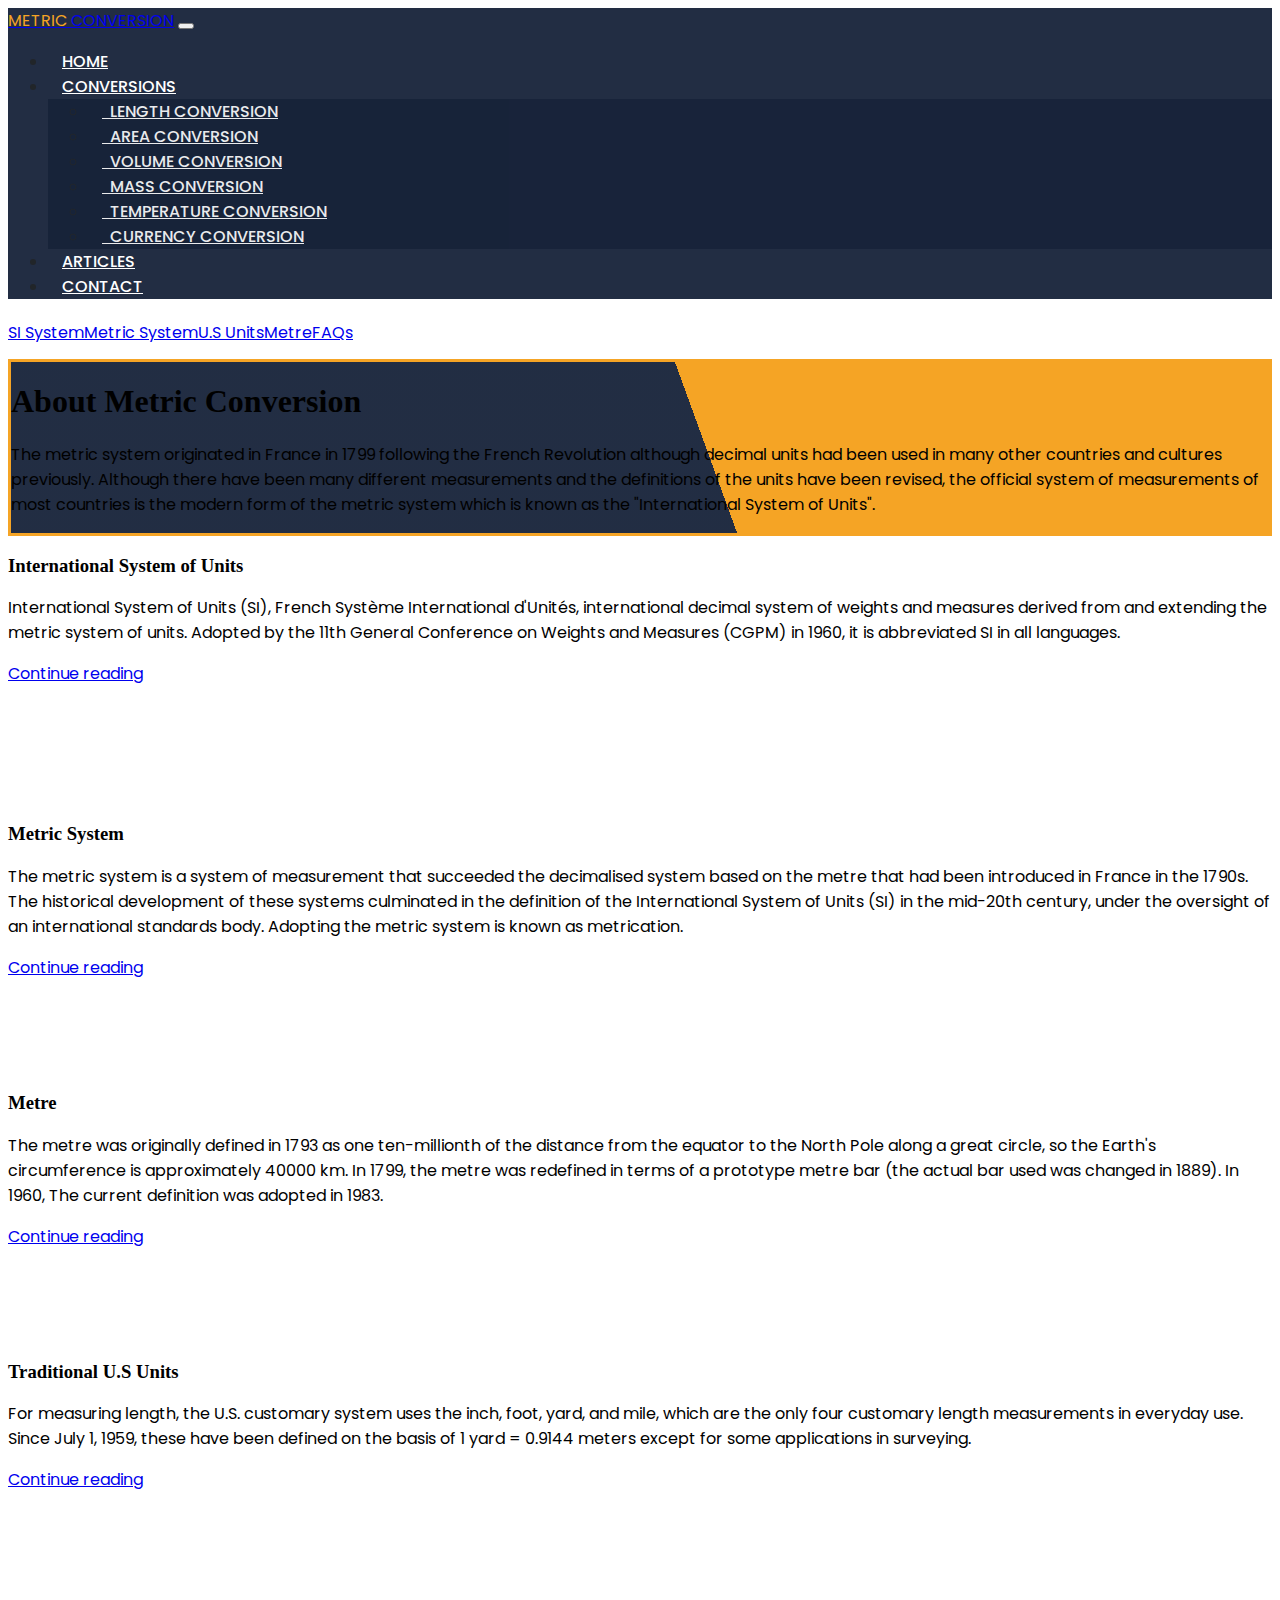
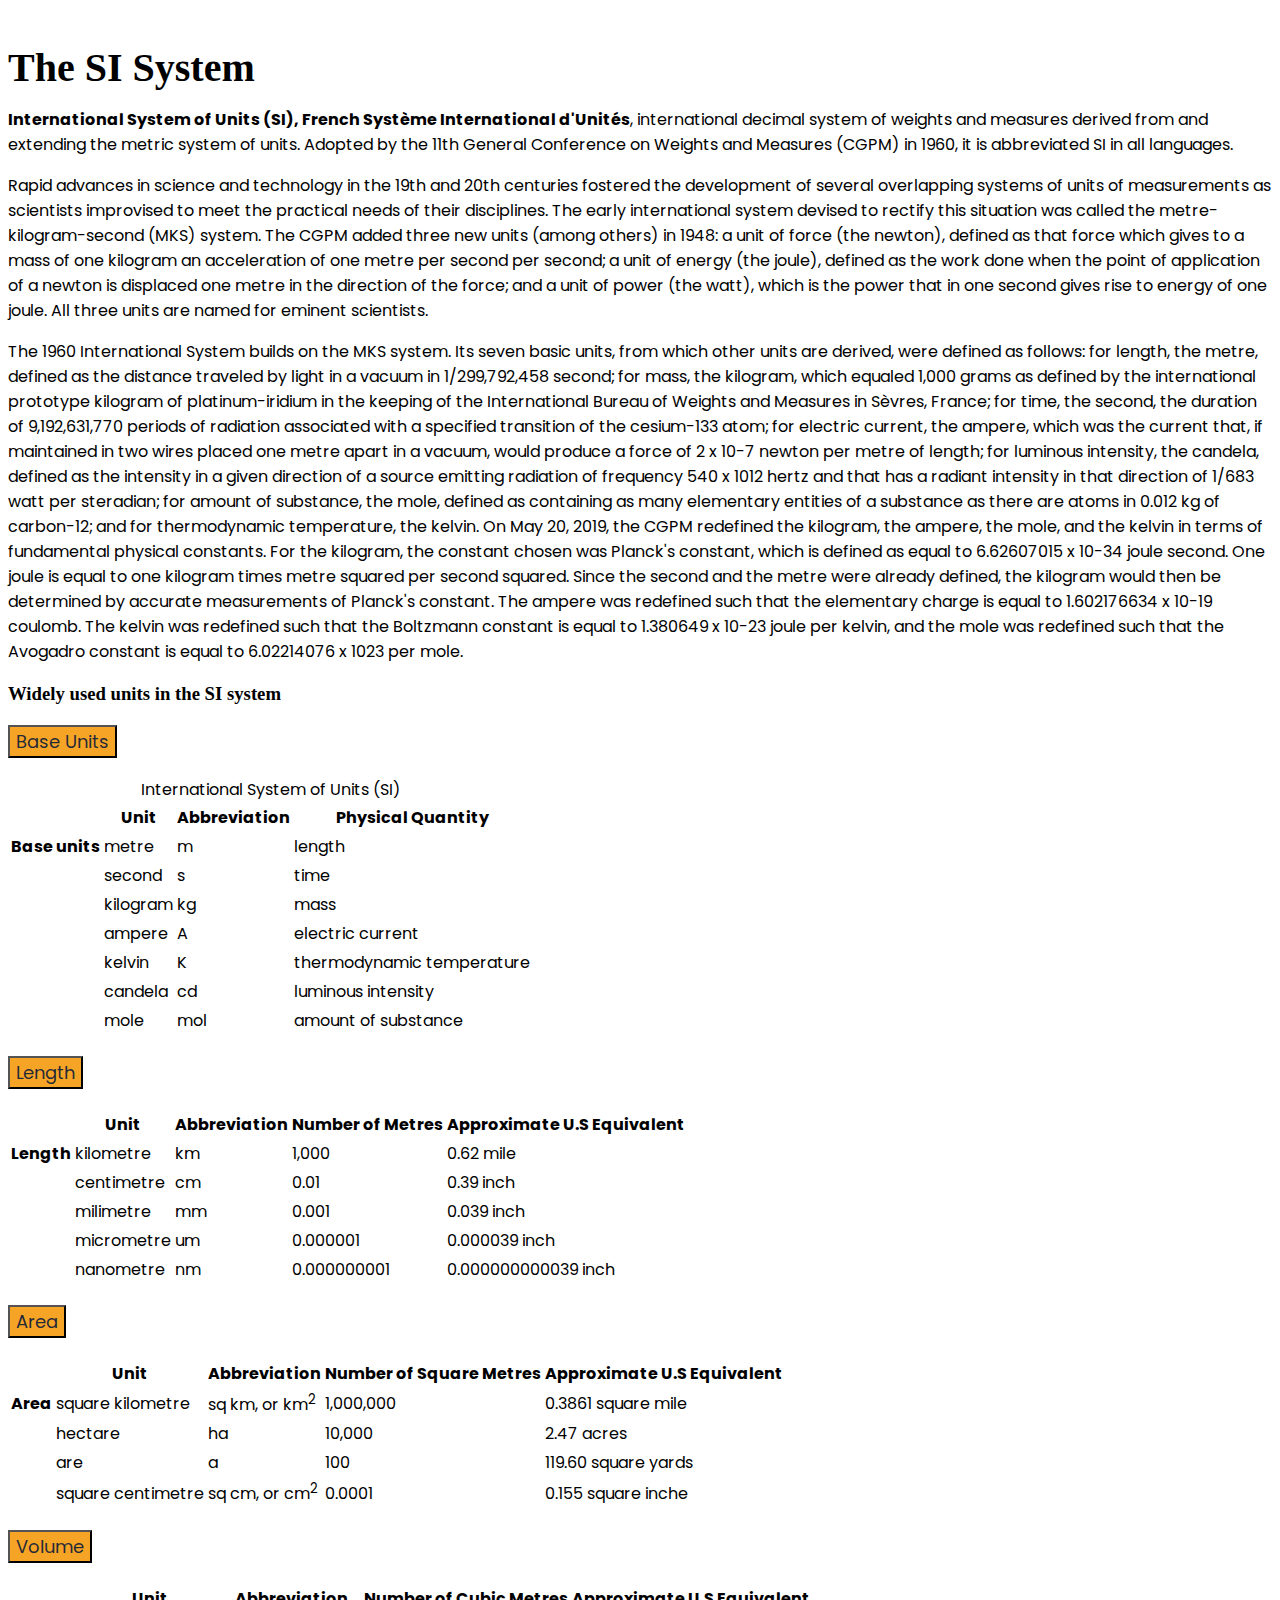
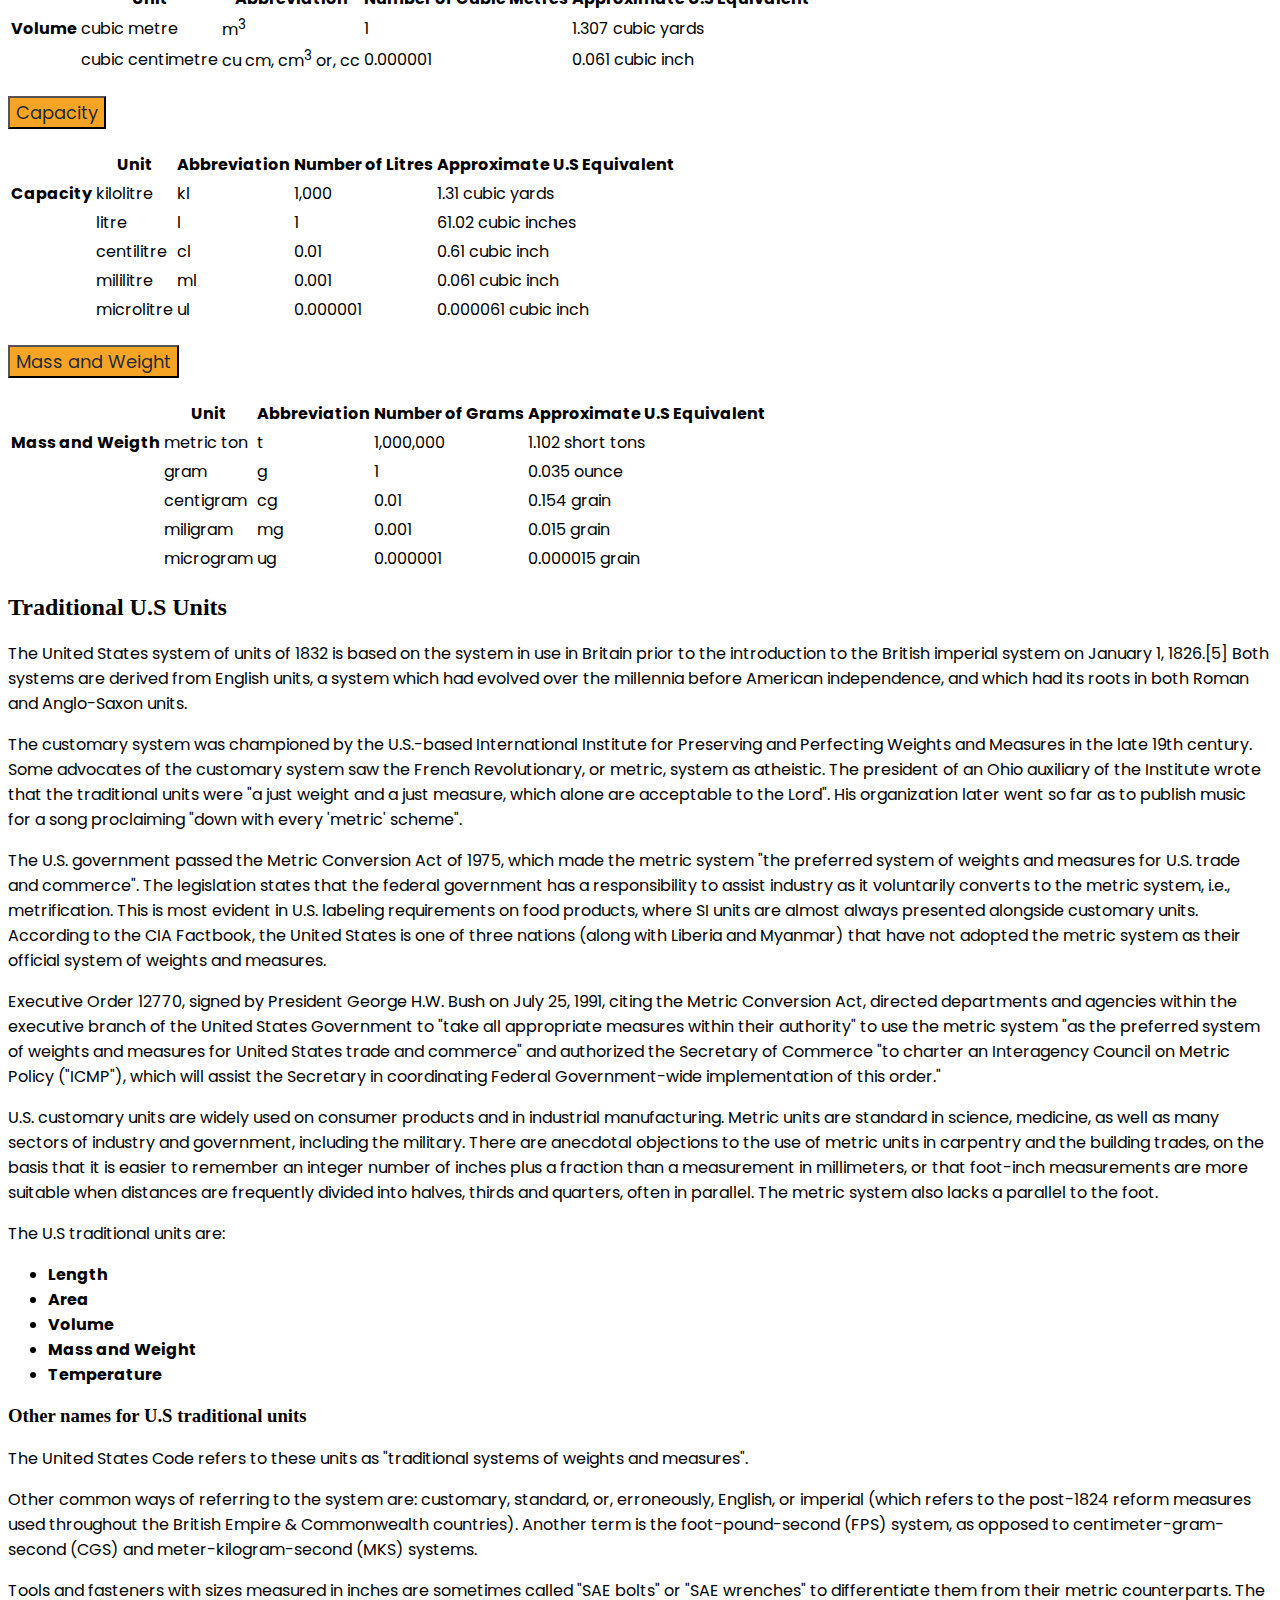
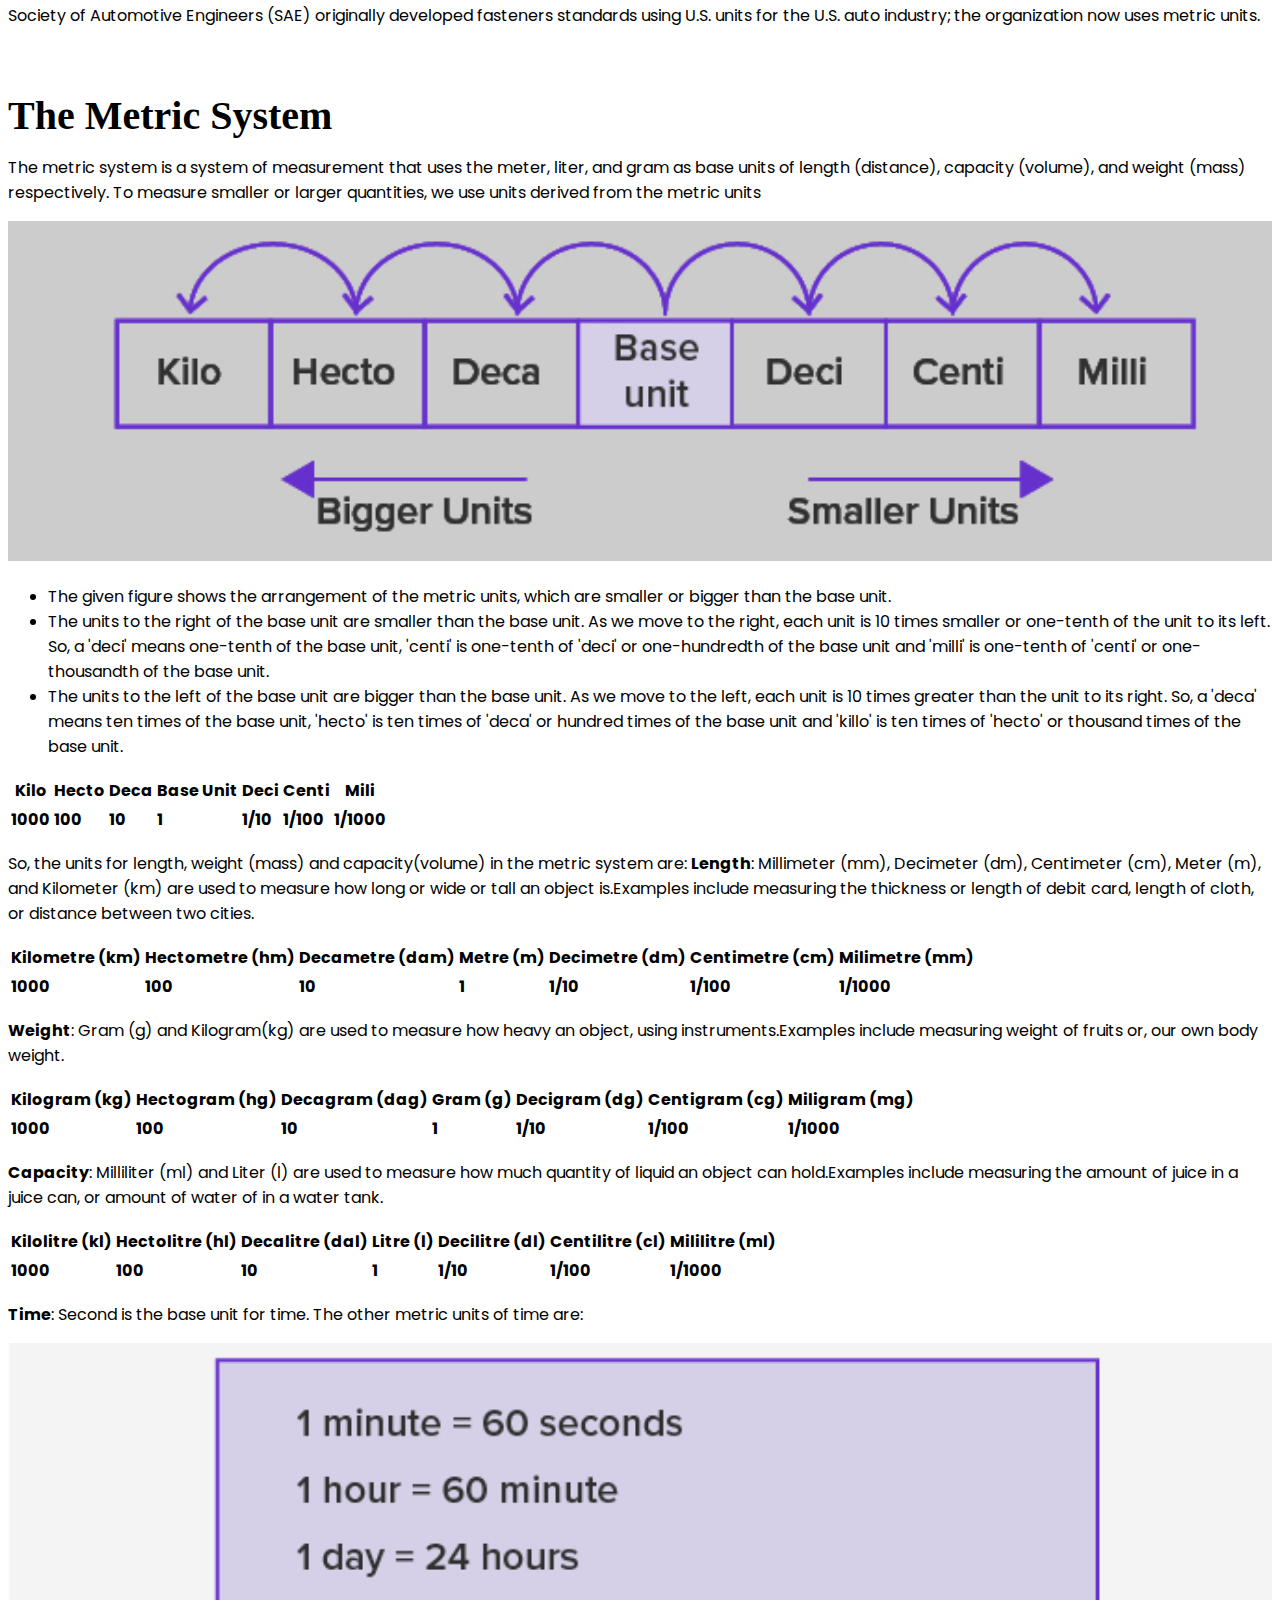
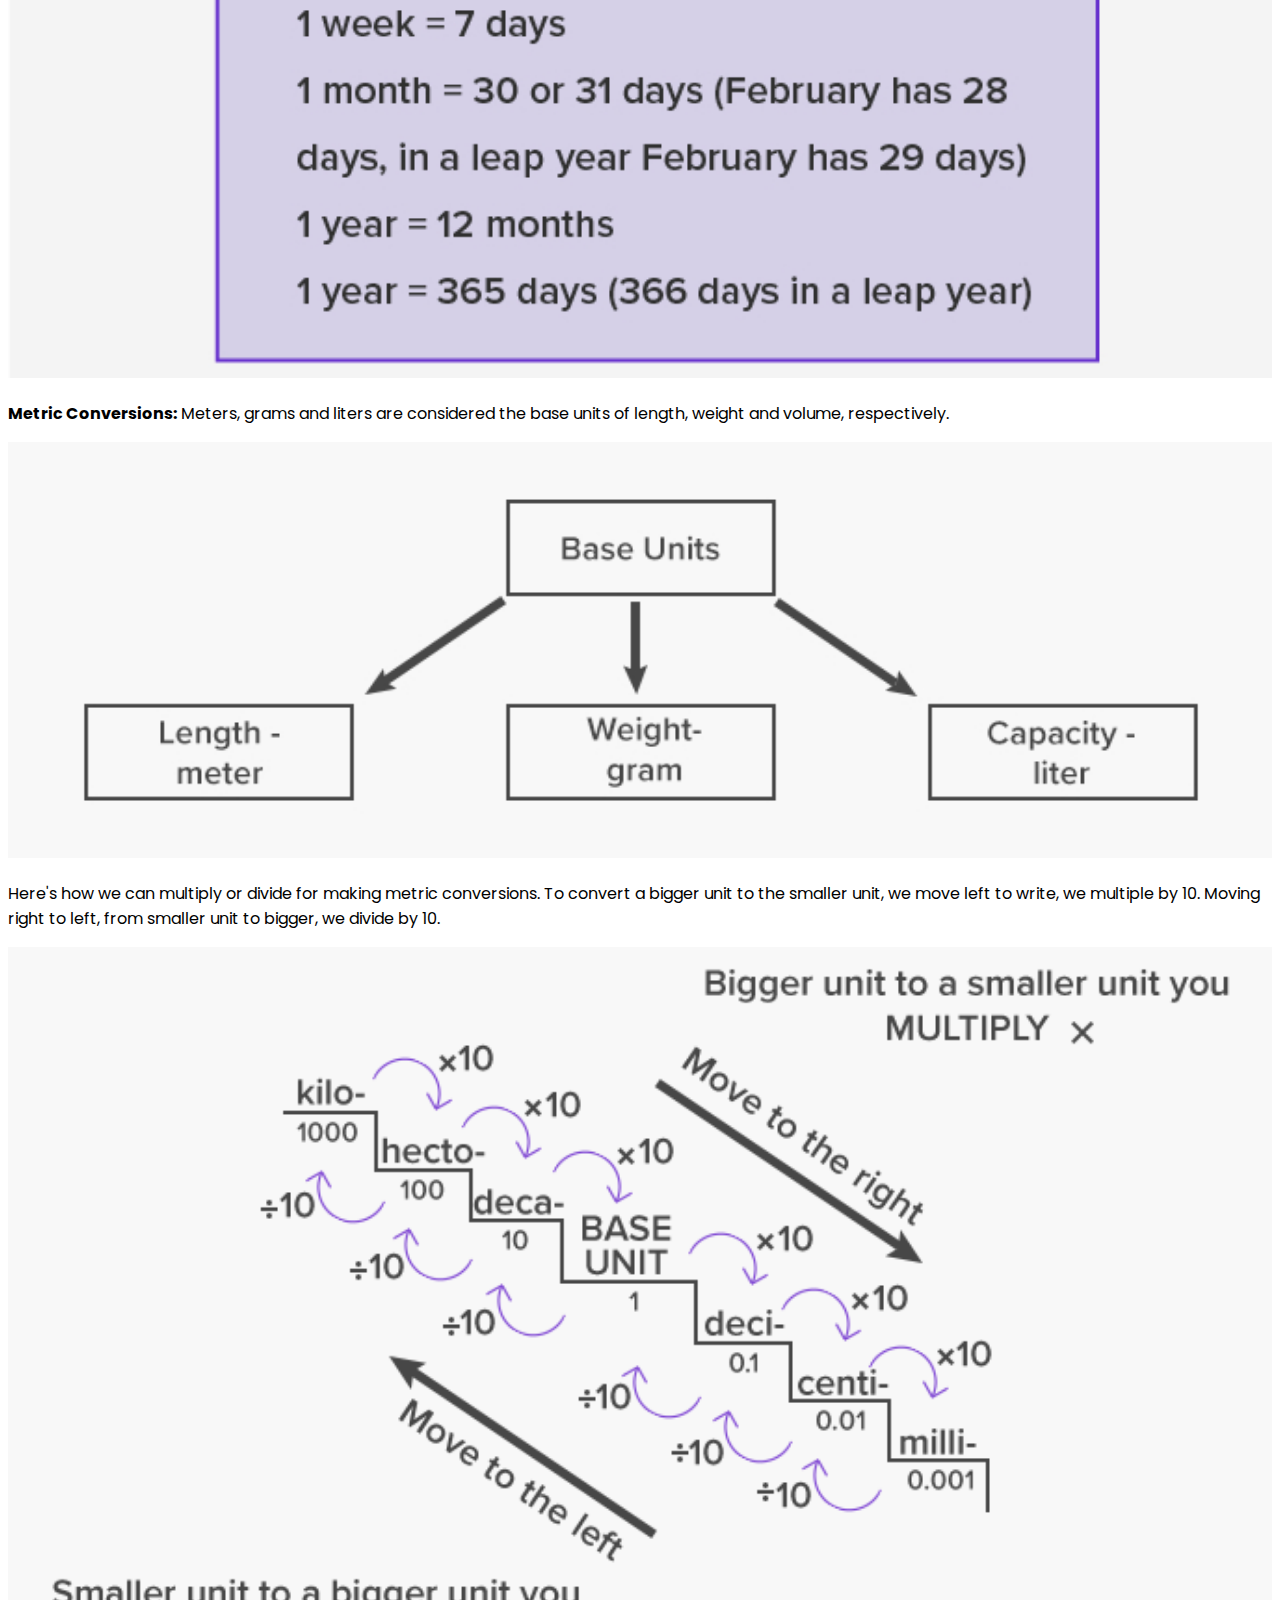
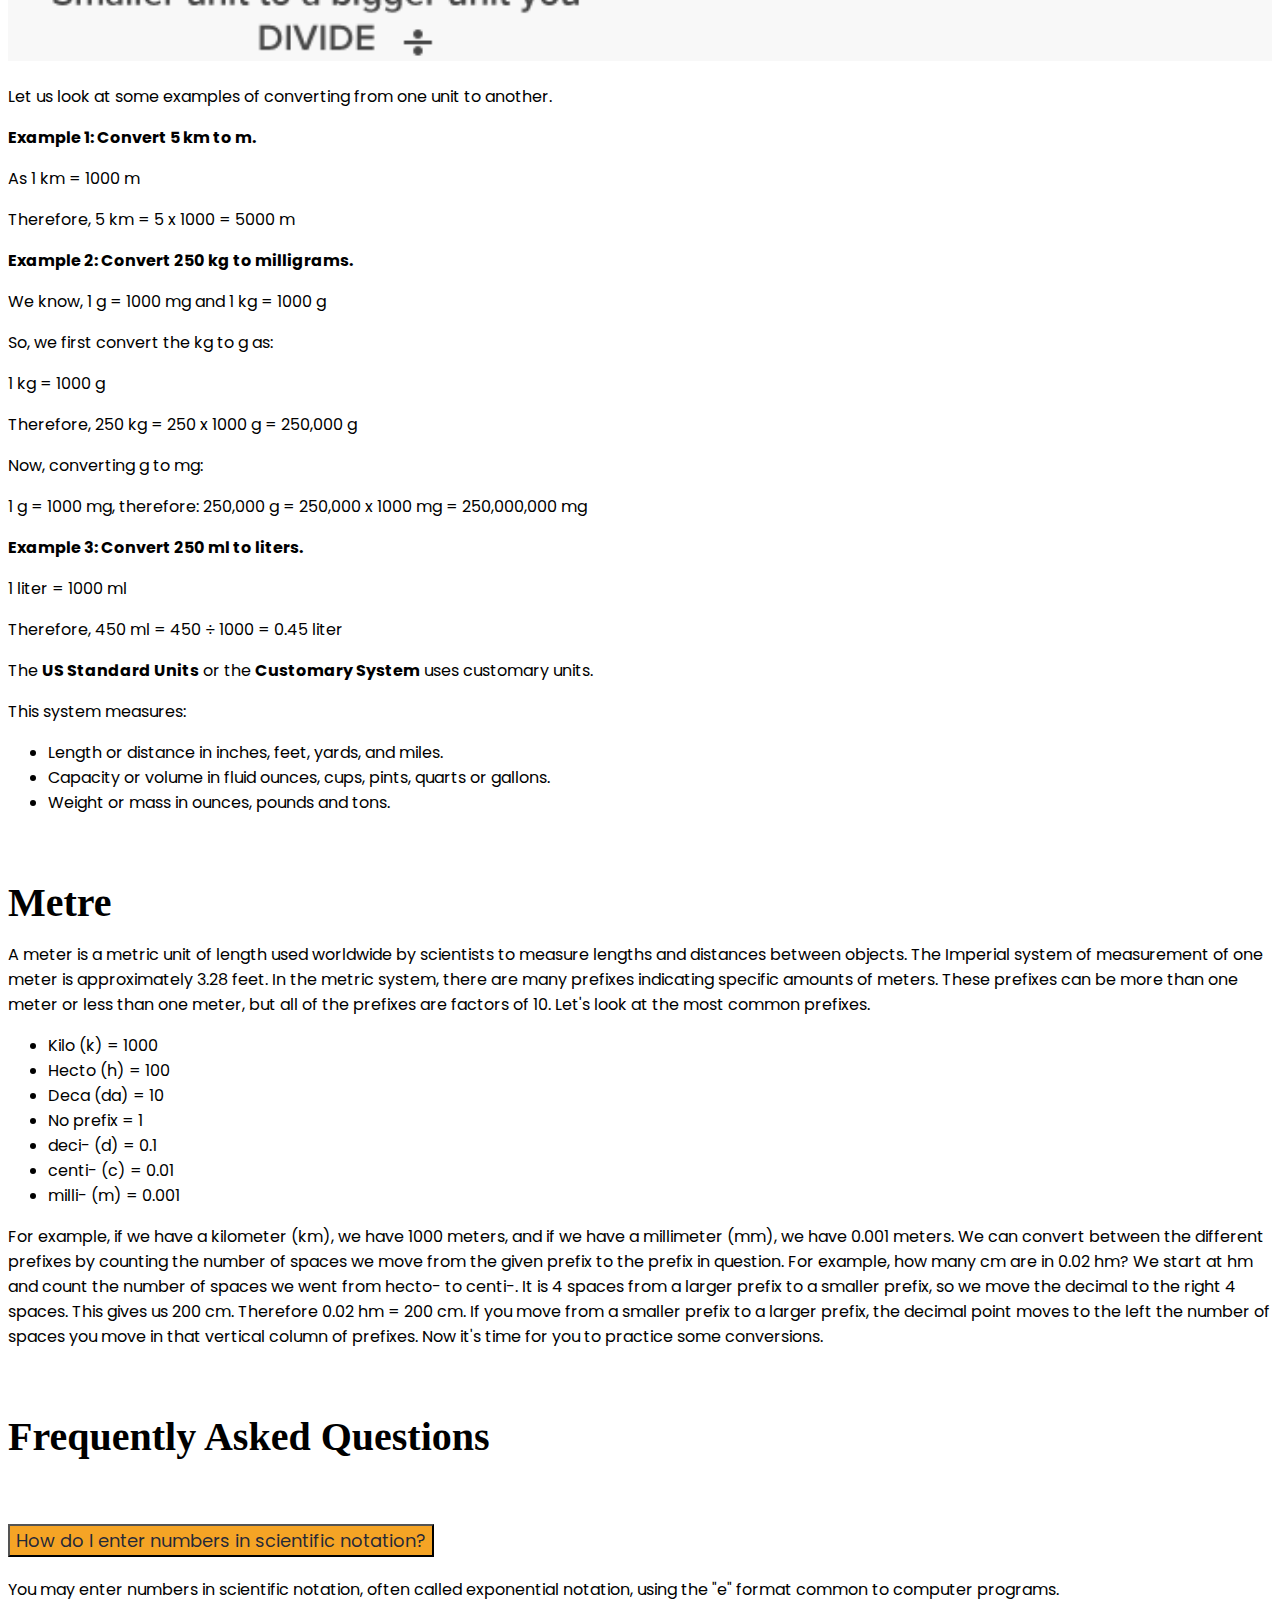
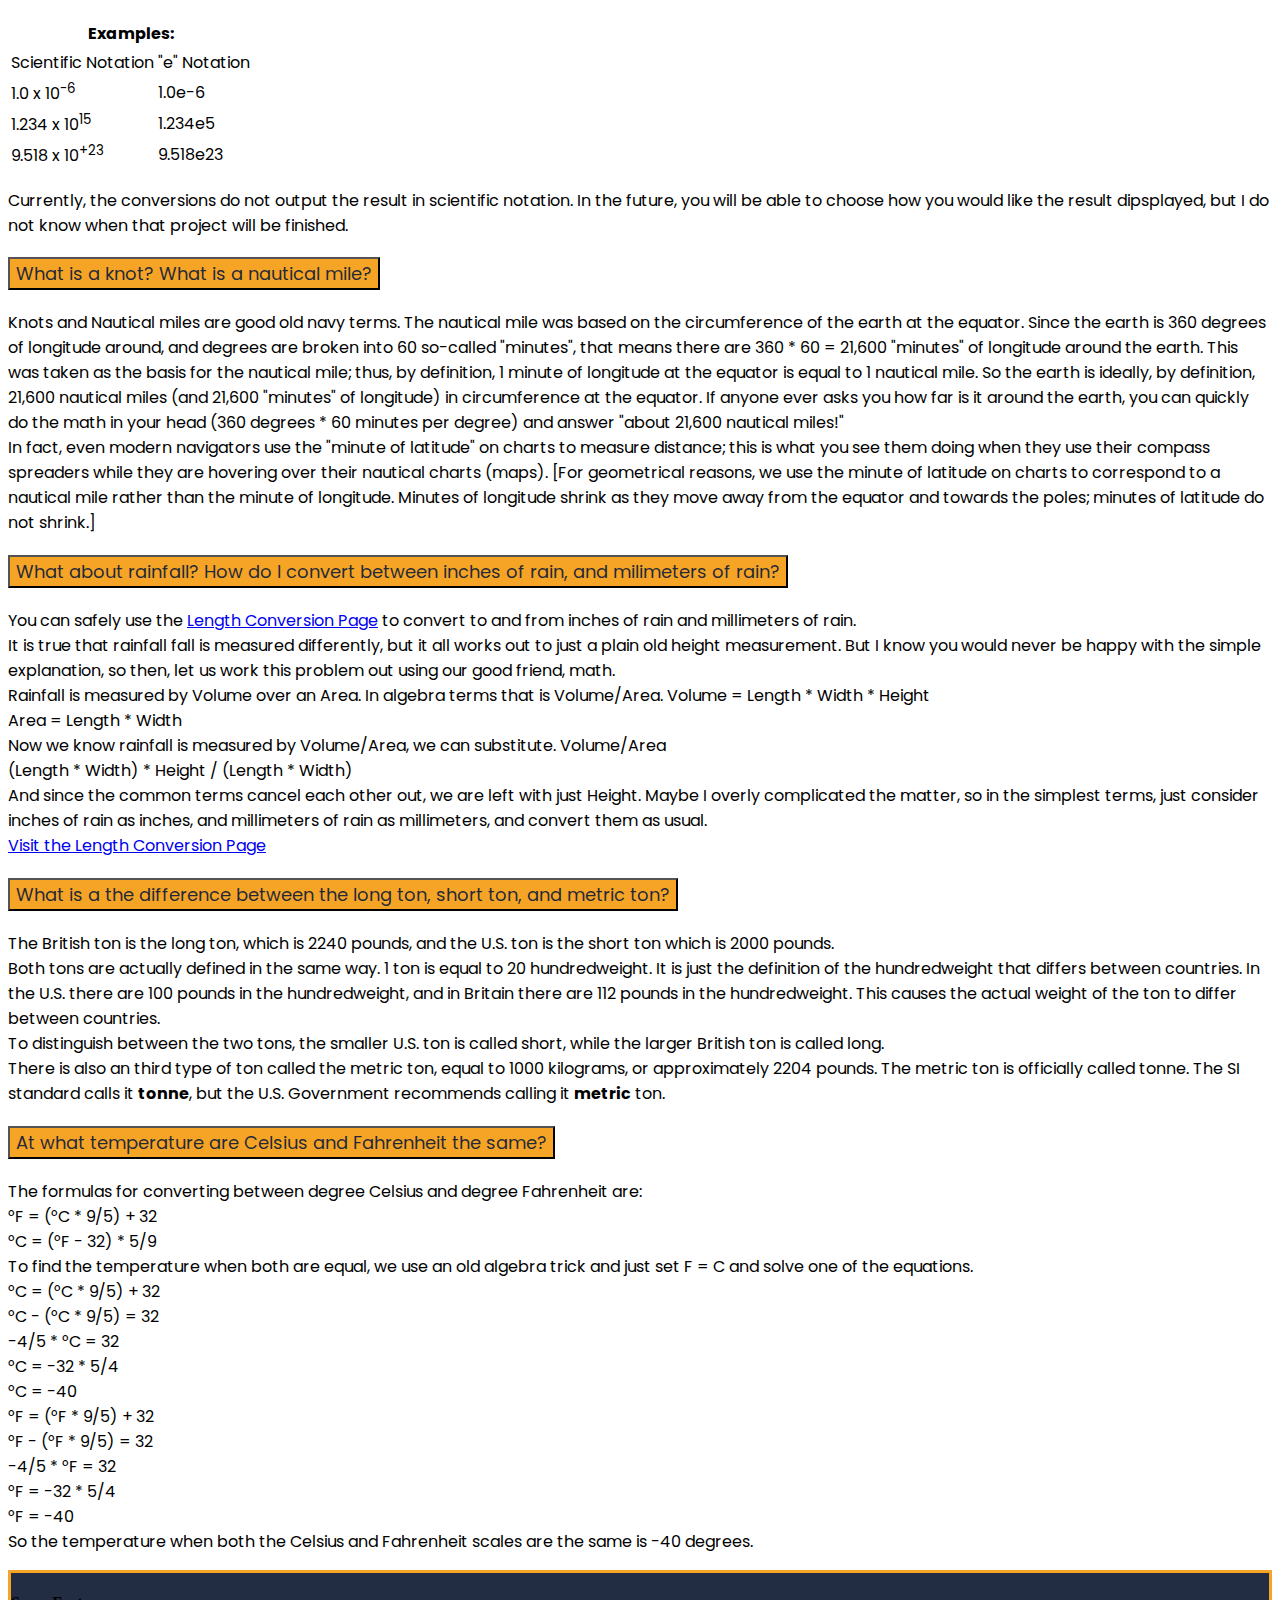
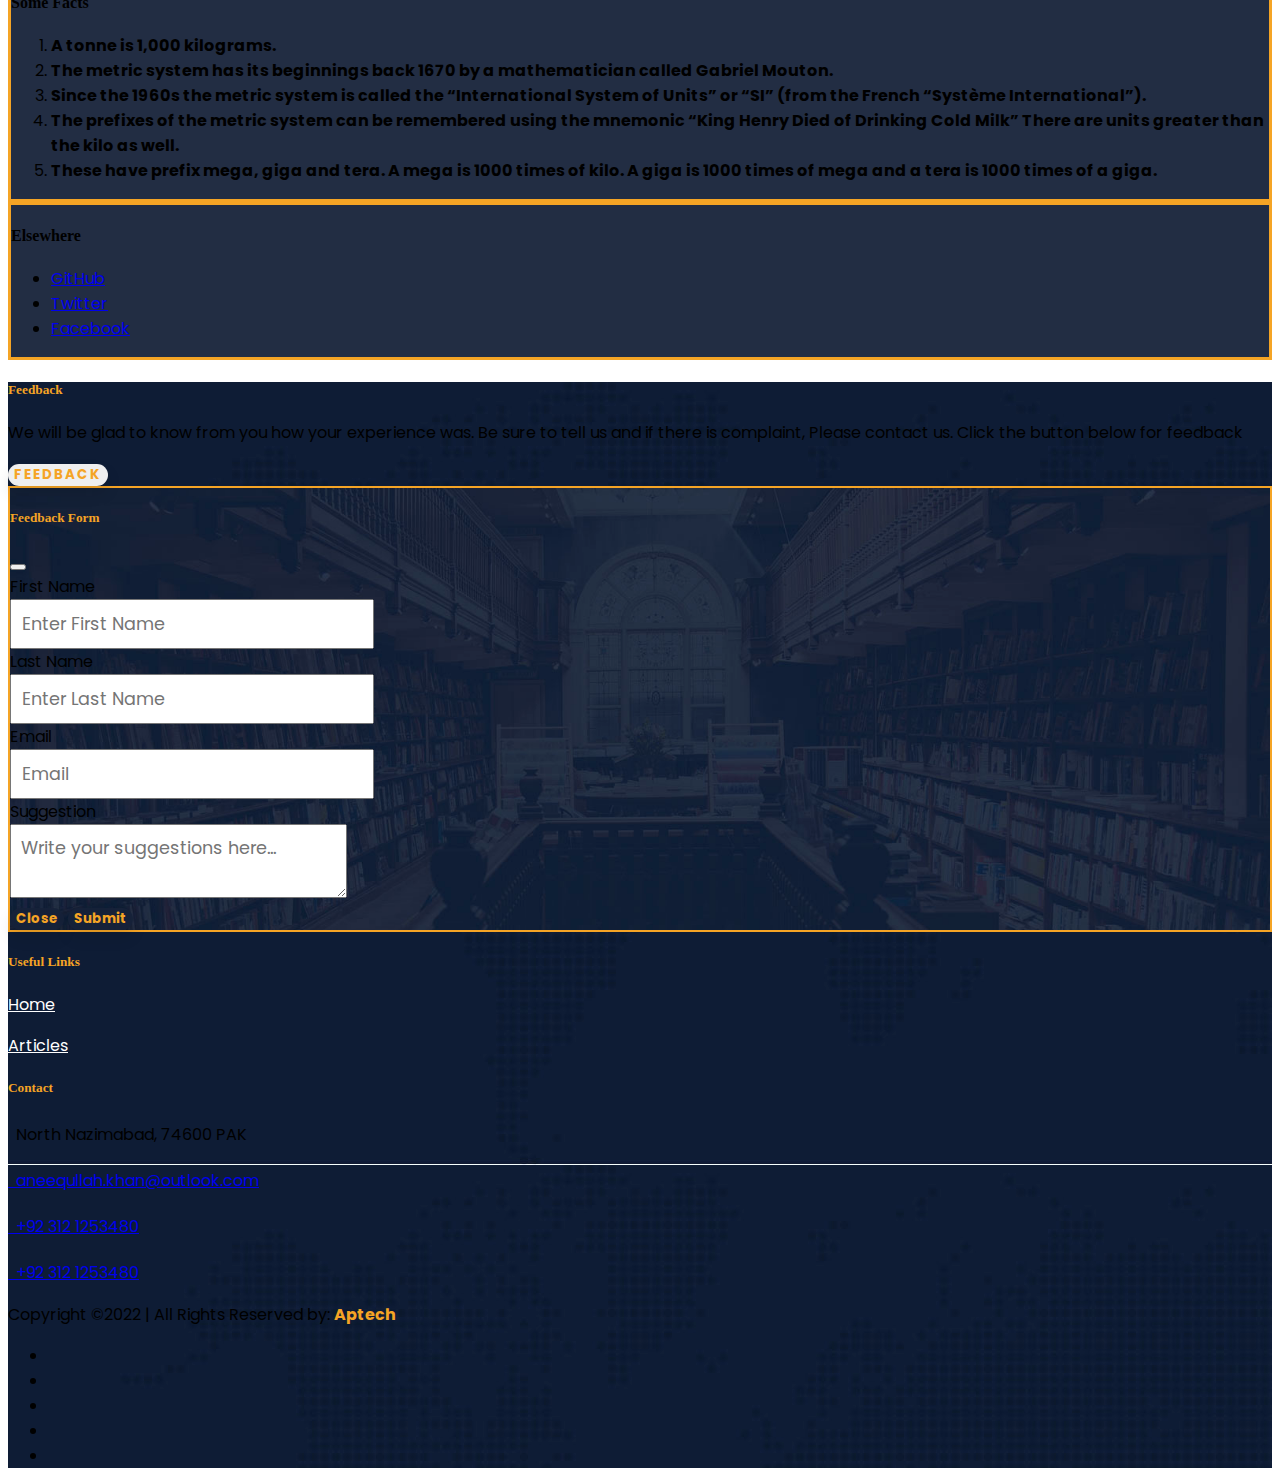
<file: article.html>
<!doctype html>
<html lang="en">

<head>
  <meta charset="utf-8">
  <meta name="viewport" content="width=device-width, initial-scale=1">

  <!-- Bootstrap CSS -->
  <link href="https://cdn.jsdelivr.net/npm/bootstrap@5.1.3/dist/css/bootstrap.min.css" rel="stylesheet"
    integrity="sha384-1BmE4kWBq78iYhFldvKuhfTAU6auU8tT94WrHftjDbrCEXSU1oBoqyl2QvZ6jIW3" crossorigin="anonymous">
  <link rel="stylesheet" href="https://cdnjs.cloudflare.com/ajax/libs/font-awesome/6.1.1/css/all.min.css"
    integrity="sha512-KfkfwYDsLkIlwQp6LFnl8zNdLGxu9YAA1QvwINks4PhcElQSvqcyVLLD9aMhXd13uQjoXtEKNosOWaZqXgel0g=="
    crossorigin="anonymous" referrerpolicy="no-referrer" />
  <link rel="stylesheet" href="css/style.css">
  <title>Metric Conversion - Articles</title>
</head>

<body>
  <!------Navbar------>
  <nav class="navbar navbar-expand-lg navbar-light sticky-top">
    <div class="container-fluid">
      <a class="navbar-brand text-light fs-1 fw-bold" href="#"><span style="color: #f5a425;"
          class="fs-1 fw-bold">METRIC</span>&nbsp;CONVERSION</a>
      <button class="navbar-toggler" type="button" data-bs-toggle="collapse" data-bs-target="#navbarNavDropdown"
        aria-controls="navbarNavDropdown" aria-expanded="false" aria-label="Toggle navigation">
        <span class="navbar-toggler-icon"></span>
      </button>
      <div class="collapse navbar-collapse" id="navbarNavDropdown">
        <ul class="navbar-nav ms-auto">
          <li class="nav-item">
            <a class="nav-link text-decoration-none px-4 active text-light fs-6" aria-current="page"
              href="index.html">Home</a>
          </li>
          <li class="nav-item dropdown">
            <a class="nav-link text-decoration-none px-4 dropdown-toggle text-light fs-6" href="#"
              id="navbarDropdownMenuLink" role="button" data-bs-toggle="dropdown" aria-expanded="false">
              Conversions
            </a>
            <ul class="dropdown-menu dropdown-menu-dark mx-0 border-0 shadow" aria-labelledby="navbarDropdownMenuLink">
              <li><a class="dropdown-item d-flex gap-2 align-items-center" href="length.html"><i style="color: #f5a425;"
                    class="fa-solid fa-ruler-combined"></i>&nbsp;&nbsp;Length Conversion</a></li>
              <li><a class="dropdown-item d-flex gap-2 align-items-center" href="area.html"><i style="color: #f5a425;"
                    class="fa-solid fa-earth-americas"></i>&nbsp;&nbsp;Area
                  Conversion</a></li>
              <li><a class="dropdown-item d-flex gap-2 align-items-center" href="volume.html"><i style="color: #f5a425;"
                    class="fa-solid fa-flask"></i>&nbsp;&nbsp;Volume
                  Conversion</a></li>
              <li><a class="dropdown-item d-flex gap-2 align-items-center" href="mass.html"><i style="color: #f5a425;"
                    class="fa-solid fa-scale-balanced"></i>&nbsp;&nbsp;Mass
                  Conversion</a></li>
              <li><a class="dropdown-item d-flex gap-2 align-items-center" href="temperature.html"><i
                    style="color: #f5a425;" class="fa-solid fa-temperature-low"></i>&nbsp;&nbsp;Temperature
                  Conversion</a>
              </li>
              <li><a class="dropdown-item d-flex gap-2 align-items-center" href="currency.html"><i
                    style="color: #f5a425;" class="fa-solid fa-money-bill-1"></i>&nbsp;&nbsp;Currency Conversion</a>
              </li>
            </ul>
          </li>
          <li class="nav-item">
            <a class="nav-link text-decoration-none px-4 text-light fs-6" href="article.html">Articles</a>
          </li>
          <li class="nav-item">
            <a class="nav-link text-decoration-none px-4 text-light fs-6" href="contact.html">Contact</a>
          </li>
        </ul>
      </div>
    </div>
  </nav>

  <!---Blog Section -->
  <div class="container">
    <div class="nav-scroller py-1 mb-2">
      <nav class="nav d-flex justify-content-between">
        <a class="p-2 link-secondary" href="#si">SI System</a>
        <a class="p-2 link-secondary" href="#metric">Metric System</a>
        <a class="p-2 link-secondary" href="#usunits">U.S Units</a>
        <a class="p-2 link-secondary" href="#metre">Metre</a>
        <a class="p-2 link-secondary" href="#faqs">FAQs</a>
      </nav>
    </div>
  </div>

  <main class="container mt-4">
    <div class="p-4 p-md-5 mb-4 text-white rounded">
      <div class="col-md-6 px-0">
        <h1 class="display-4 fst-italic">About Metric Conversion</h1>
        <p class="lead my-3">The metric system originated in France in 1799 following the French Revolution although
          decimal units had been used in many other countries and cultures previously. Although there have been many
          different measurements and the definitions of the units have been revised, the official system of measurements
          of most countries is the modern form of the metric system which is known as the "International System of
          Units".</p>
      </div>
    </div>

    <div class="row mb-2">
      <div class="col-md-6">
        <div
          class="row g-0 border border-warning rounded overflow-hidden flex-md-row mb-4 shadow-sm h-md-250 position-relative">
          <div class="col p-4 d-flex flex-column position-static">
            <h3 class="mb-0">International System of Units</h3>
            <p class="card-text">International System of Units (SI), French Système International d'Unités,
              international
              decimal system of weights and measures derived from and extending the metric system of units. Adopted by
              the
              11th General Conference on Weights and Measures (CGPM) in 1960, it is abbreviated SI in all languages.</p>
            <a href="#si" class="text-decoration-none">Continue reading</a>
          </div>
        </div>
      </div>
      <div class="col-md-6">
        <div
          class="row g-0 border border-warning rounded overflow-hidden flex-md-row mb-4 shadow-sm h-md-250 position-relative">
          <div class="col p-4 d-flex flex-column position-static">
            <h3 class="mb-0">Metric System</h3>
            <p class="mb-auto">The metric system is a system of measurement that succeeded the decimalised system
              based on the metre that had been introduced in France in the 1790s. The historical development of these
              systems culminated in the definition of the International System of Units (SI) in the mid-20th century,
              under the oversight of an international standards body. Adopting the metric system is known as
              metrication.</p>
            <a href="#metric" class="text-decoration-none">Continue reading</a>
          </div>
        </div>
      </div>
    </div>

    <div class="row mb-2">
      <div class="col-md-6">
        <div
          class="row g-0 border border-warning rounded overflow-hidden flex-md-row mb-4 shadow-sm h-md-250 position-relative">
          <div class="col p-4 d-flex flex-column position-static">
            <h3 class="mb-0">Metre</h3>
            <p class="card-text">The metre was originally defined in 1793 as one ten-millionth of the distance from the
              equator to the North Pole along a great circle, so the Earth's circumference is approximately 40000 km. In
              1799, the metre was redefined in terms of a prototype metre bar (the actual bar used was changed in 1889).
              In 1960, The current definition was adopted in 1983.</p>
            <a href="#metre" class="text-decoration-none">Continue reading</a>
          </div>
        </div>
      </div>
      <div class="col-md-6">
        <div
          class="row g-0 border border-warning rounded overflow-hidden flex-md-row mb-4 shadow-sm h-md-250 position-relative">
          <div class="col p-4 d-flex flex-column position-static">
            <h3 class="mb-0" id="si">Traditional U.S Units</h3>
            <p class="mb-auto">For measuring length, the U.S. customary system uses the inch, foot, yard, and mile,
              which are the only four customary length measurements in everyday use. Since July 1, 1959, these have been
              defined on the basis of 1 yard = 0.9144 meters except for some applications in surveying.</p>
            <a href="#us" class="text-decoration-none">Continue reading</a>
          </div>
        </div>
      </div>
    </div>

    <div class="row g-5">
      <div class="col-md-8">
        <!--- SI system article ----->

        <article class="blog-post">
          <h2 class="blog-post-title">The SI System</h2>

          <p><strong>International System of Units (SI), French Système International d'Unités</strong>, international
            decimal system of
            weights and measures derived from and extending the metric system of units. Adopted by the 11th General
            Conference on Weights and Measures (CGPM) in 1960, it is abbreviated SI in all languages.</p>
          <p>Rapid advances in science and technology in the 19th and 20th centuries fostered the development of several
            overlapping systems of units of measurements as scientists improvised to meet the practical needs of their
            disciplines. The early international system devised to rectify this situation was called the
            metre-kilogram-second (MKS) system. The CGPM added three new units (among others) in 1948: a unit of force
            (the newton), defined as that force which gives to a mass of one kilogram an acceleration of one metre per
            second per second; a unit of energy (the joule), defined as the work done when the point of application of a
            newton is displaced one metre in the direction of the force; and a unit of power (the watt), which is the
            power that in one second gives rise to energy of one joule. All three units are named for eminent
            scientists.</p>
          <p>The 1960 International System builds on the MKS system. Its seven basic units, from which other units are
            derived, were defined as follows: for length, the metre, defined as the distance traveled by light in a
            vacuum in 1/299,792,458 second; for mass, the kilogram, which equaled 1,000 grams as defined by the
            international prototype kilogram of platinum-iridium in the keeping of the International Bureau of Weights
            and Measures in Sèvres, France; for time, the second, the duration of 9,192,631,770 periods of radiation
            associated with a specified transition of the cesium-133 atom; for electric current, the ampere, which was
            the current that, if maintained in two wires placed one metre apart in a vacuum, would produce a force of 2
            x 10-7 newton per metre of length; for luminous intensity, the candela, defined as the intensity in a given
            direction of a source emitting radiation of frequency 540 x 1012 hertz and that has a radiant intensity in
            that direction of 1/683 watt per steradian; for amount of substance, the mole, defined as containing as many
            elementary entities of a substance as there are atoms in 0.012 kg of carbon-12; and for thermodynamic
            temperature, the kelvin. On May 20, 2019, the CGPM redefined the kilogram, the ampere, the mole, and the
            kelvin in terms of fundamental physical constants. For the kilogram, the constant chosen was Planck's
            constant, which is defined as equal to 6.62607015 x 10-34 joule second. One joule is equal to one kilogram
            times metre squared per second squared. Since the second and the metre were already defined, the kilogram
            would then be determined by accurate measurements of Planck's constant. The ampere was redefined such that
            the elementary charge is equal to 1.602176634 x 10-19 coulomb. The kelvin was redefined such that the
            Boltzmann constant is equal to 1.380649 x 10-23 joule per kelvin, and the mole was redefined such that the
            Avogadro constant is equal to 6.02214076 x 1023 per mole.</p>
          <h3>Widely used units in the SI system</h3>
          <div class="accordion mb-4" id="accordionExample">
            <div class="accordion-item">
              <h2 class="accordion-header" id="headingOne">
                <button class="accordion-button" type="button" data-bs-toggle="collapse" data-bs-target="#collapseOne"
                  aria-expanded="true" aria-controls="collapseOne">
                  Base Units
                </button>
              </h2>
              <div id="collapseOne" class="accordion-collapse collapse show" aria-labelledby="headingOne"
                data-bs-parent="#accordionExample">
                <div class="accordion-body">
                  <table class="table table-striped caption-top">
                    <caption>International System of Units (SI)</caption>
                    <thead>
                      <tr>
                        <th scope="col"></th>
                        <th class="text-center" scope="col">Unit</th>
                        <th class="text-center" scope="col">Abbreviation</th>
                        <th class="text-center" scope="col">Physical Quantity</th>
                      </tr>
                    </thead>
                    <tbody>
                      <tr>
                        <th scope="row">Base units</th>
                        <td>metre</td>
                        <td>m</td>
                        <td>length</td>
                      </tr>
                      <tr>
                        <th scope="row"></th>
                        <td>second</td>
                        <td>s</td>
                        <td>time</td>
                      </tr>
                      <tr>
                        <th scope="row"></th>
                        <td>kilogram</td>
                        <td>kg</td>
                        <td>mass</td>
                      </tr>
                      <tr>
                        <th scope="row"></th>
                        <td>ampere</td>
                        <td>A</td>
                        <td>electric current</td>
                      </tr>
                      <tr>
                        <th scope="row"></th>
                        <td>kelvin</td>
                        <td>K</td>
                        <td>thermodynamic temperature</td>
                      </tr>
                      <tr>
                        <th scope="row"></th>
                        <td>candela</td>
                        <td>cd</td>
                        <td>luminous intensity</td>
                      </tr>
                      <tr>
                        <th scope="row"></th>
                        <td>mole</td>
                        <td>mol</td>
                        <td>amount of substance</td>
                      </tr>
                    </tbody>
                  </table>
                </div>
              </div>
            </div>


            <div class="accordion-item">
              <h2 class="accordion-header" id="headingTwo">
                <button class="accordion-button collapsed" type="button" data-bs-toggle="collapse"
                  data-bs-target="#collapseTwo" aria-expanded="false" aria-controls="collapseTwo">
                  Length
                </button>
              </h2>
              <div id="collapseTwo" class="accordion-collapse collapse" aria-labelledby="headingTwo"
                data-bs-parent="#accordionExample">
                <div class="accordion-body">
                  <table class="table table-striped">
                    <thead>
                      <tr>
                        <th scope="col"></th>
                        <th class="text-center" scope="col">Unit</th>
                        <th class="text-center" scope="col">Abbreviation</th>
                        <th class="text-center" scope="col">Number of Metres</th>
                        <th class="text-center" scope="col">Approximate U.S Equivalent</th>
                      </tr>
                    </thead>
                    <tbody>
                      <tr>
                        <th scope="row">Length</th>
                        <td>kilometre</td>
                        <td>km</td>
                        <td>1,000</td>
                        <td>0.62 mile</td>
                      </tr>
                      <tr>
                        <th scope="row"></th>
                        <td>centimetre</td>
                        <td>cm</td>
                        <td>0.01</td>
                        <td>0.39 inch</td>
                      </tr>
                      <tr>
                        <th scope="row"></th>
                        <td>milimetre</td>
                        <td>mm</td>
                        <td>0.001</td>
                        <td>0.039 inch</td>
                      </tr>
                      <tr>
                        <th scope="row"></th>
                        <td>micrometre</td>
                        <td>um</td>
                        <td>0.000001</td>
                        <td>0.000039 inch</td>
                      </tr>
                      <tr>
                        <th scope="row"></th>
                        <td>nanometre</td>
                        <td>nm</td>
                        <td>0.000000001</td>
                        <td>0.000000000039 inch</td>
                      </tr>
                    </tbody>
                  </table>
                </div>
              </div>
            </div>


            <div class="accordion-item">
              <h2 class="accordion-header" id="headingThree">
                <button class="accordion-button collapsed" type="button" data-bs-toggle="collapse"
                  data-bs-target="#collapseThree" aria-expanded="false" aria-controls="collapseThree">
                  Area
                </button>
              </h2>
              <div id="collapseThree" class="accordion-collapse collapse" aria-labelledby="headingThree"
                data-bs-parent="#accordionExample">
                <div class="accordion-body">
                  <table class="table table-striped">
                    <thead>
                      <tr>
                        <th scope="col"></th>
                        <th class="text-center" scope="col">Unit</th>
                        <th class="text-center" scope="col">Abbreviation</th>
                        <th class="text-center" scope="col">Number of Square Metres</th>
                        <th class="text-center" scope="col">Approximate U.S Equivalent</th>
                      </tr>
                    </thead>
                    <tbody>
                      <tr>
                        <th scope="row">Area</th>
                        <td>square kilometre</td>
                        <td>sq km, or km<sup>2</sup></td>
                        <td>1,000,000</td>
                        <td>0.3861 square mile</td>
                      </tr>
                      <tr>
                        <th scope="row"></th>
                        <td>hectare</td>
                        <td>ha</td>
                        <td>10,000</td>
                        <td>2.47 acres</td>
                      </tr>
                      <tr>
                        <th scope="row"></th>
                        <td>are</td>
                        <td>a</td>
                        <td>100</td>
                        <td>119.60 square yards</td>
                      </tr>
                      <tr>
                        <th scope="row"></th>
                        <td>square centimetre</td>
                        <td>sq cm, or cm<sup>2</sup></td>
                        <td>0.0001</td>
                        <td>0.155 square inche</td>
                      </tr>
                    </tbody>
                  </table>
                </div>
              </div>
            </div>

            <div class="accordion-item">
              <h2 class="accordion-header" id="headingFour">
                <button class="accordion-button collapsed" type="button" data-bs-toggle="collapse"
                  data-bs-target="#collapseFour" aria-expanded="false" aria-controls="collapseFour">
                  Volume
                </button>
              </h2>
              <div id="collapseFour" class="accordion-collapse collapse" aria-labelledby="headingFour"
                data-bs-parent="#accordionExample">
                <div class="accordion-body">
                  <table class="table table-striped">
                    <thead>
                      <tr>
                        <th scope="col"></th>
                        <th class="text-center" scope="col">Unit</th>
                        <th class="text-center" scope="col">Abbreviation</th>
                        <th class="text-center" scope="col">Number of Cubic Metres</th>
                        <th class="text-center" scope="col">Approximate U.S Equivalent</th>
                      </tr>
                    </thead>
                    <tbody>
                      <tr>
                        <th scope="row">Volume</th>
                        <td>cubic metre</td>
                        <td>m<sup>3</sup></td>
                        <td>1</td>
                        <td>1.307 cubic yards</td>
                      </tr>
                      <tr>
                        <th scope="row"></th>
                        <td>cubic centimetre</td>
                        <td>cu cm, cm<sup>3</sup> or, cc</td>
                        <td>0.000001</td>
                        <td>0.061 cubic inch</td>
                      </tr>
                    </tbody>
                  </table>
                </div>
              </div>
            </div>

            <div class="accordion-item">
              <h2 class="accordion-header" id="headingFive">
                <button class="accordion-button collapsed" type="button" data-bs-toggle="collapse"
                  data-bs-target="#collapseFive" aria-expanded="false" aria-controls="collapseFive">
                  Capacity
                </button>
              </h2>
              <div id="collapseFive" class="accordion-collapse collapse" aria-labelledby="headingFive"
                data-bs-parent="#accordionExample">
                <div class="accordion-body">
                  <table class="table table-striped">
                    <thead>
                      <tr>
                        <th scope="col"></th>
                        <th class="text-center" scope="col">Unit</th>
                        <th class="text-center" scope="col">Abbreviation</th>
                        <th class="text-center" scope="col">Number of Litres</th>
                        <th class="text-center" scope="col">Approximate U.S Equivalent</th>
                      </tr>
                    </thead>
                    <tbody>
                      <tr>
                        <th scope="row">Capacity</th>
                        <td>kilolitre</td>
                        <td>kl</td>
                        <td>1,000</td>
                        <td>1.31 cubic yards</td>
                      </tr>
                      <tr>
                        <th scope="row"></th>
                        <td>litre</td>
                        <td>l</td>
                        <td>1</td>
                        <td>61.02 cubic inches</td>
                      </tr>
                      <tr>
                        <th scope="row"></th>
                        <td>centilitre</td>
                        <td>cl</td>
                        <td>0.01</td>
                        <td>0.61 cubic inch</td>
                      </tr>
                      <tr>
                        <th scope="row"></th>
                        <td>mililitre</td>
                        <td>ml</td>
                        <td>0.001</td>
                        <td>0.061 cubic inch</td>
                      </tr>
                      <tr>
                        <th scope="row"></th>
                        <td>microlitre</td>
                        <td>ul</td>
                        <td>0.000001</td>
                        <td>0.000061 cubic inch</td>
                      </tr>
                    </tbody>
                  </table>
                </div>
              </div>
            </div>

            <div class="accordion-item">
              <h2 class="accordion-header" id="headingSix">
                <button class="accordion-button collapsed" type="button" data-bs-toggle="collapse"
                  data-bs-target="#collapseSix" aria-expanded="false" aria-controls="collapseSix">
                  Mass and Weight
                </button>
              </h2>
              <div id="collapseSix" class="accordion-collapse collapse" aria-labelledby="headingSix"
                data-bs-parent="#accordionExample">
                <div class="accordion-body">
                  <table class="table table-striped">
                    <thead>
                      <tr>
                        <th scope="col"></th>
                        <th class="text-center" scope="col">Unit</th>
                        <th class="text-center" scope="col">Abbreviation</th>
                        <th class="text-center" scope="col">Number of Grams</th>
                        <th class="text-center" scope="col">Approximate U.S Equivalent</th>
                      </tr>
                    </thead>
                    <tbody>
                      <tr>
                        <th scope="row">Mass and Weigth</th>
                        <td>metric ton</td>
                        <td>t</td>
                        <td>1,000,000</td>
                        <td>1.102 short tons</td>
                      </tr>
                      <tr>
                        <th scope="row"></th>
                        <td>gram</td>
                        <td>g</td>
                        <td>1</td>
                        <td>0.035 ounce</td>
                      </tr>
                      <tr>
                        <th scope="row"></th>
                        <td>centigram</td>
                        <td>cg</td>
                        <td>0.01</td>
                        <td>0.154 grain</td>
                      </tr>
                      <tr>
                        <th scope="row"></th>
                        <td>miligram</td>
                        <td>mg</td>
                        <td>0.001</td>
                        <td>0.015 grain</td>
                      </tr>
                      <tr>
                        <th scope="row"></th>
                        <td>microgram</td>
                        <td>ug</td>
                        <td>0.000001</td>
                        <td>0.000015 grain</td>
                      </tr>
                    </tbody>
                  </table>
                </div>
              </div>
            </div>
          </div>
          <!---- U.S Units Article ----->
          <h2 id="usunits">Traditional U.S Units</h2>
          <p>The United States system of units of 1832 is based on the system in use in Britain prior to the
            introduction to the British imperial system on January 1, 1826.[5] Both systems are derived from English
            units, a system which had evolved over the millennia before American independence, and which had its roots
            in both Roman and Anglo-Saxon units.</p>
          <p>The customary system was championed by the U.S.-based International Institute for Preserving and
            Perfecting
            Weights and Measures in the late 19th century. Some advocates of the customary system saw the French
            Revolutionary, or metric, system as atheistic. The president of an Ohio auxiliary of the Institute wrote
            that the traditional units were "a just weight and a just measure, which alone are acceptable to the
            Lord".
            His organization later went so far as to publish music for a song proclaiming "down with every 'metric'
            scheme".</p>
          <p>The U.S. government passed the Metric Conversion Act of 1975, which made the metric system "the preferred
            system of weights and measures for U.S. trade and commerce". The legislation states that the federal
            government has a responsibility to assist industry as it voluntarily converts to the metric system, i.e.,
            metrification. This is most evident in U.S. labeling requirements on food products, where SI units are
            almost always presented alongside customary units. According to the CIA Factbook, the United States is one
            of three nations (along with Liberia and Myanmar) that have not adopted the metric system as their
            official
            system of weights and measures.</p>
          <p>Executive Order 12770, signed by President George H.W. Bush on July 25, 1991, citing the Metric
            Conversion
            Act, directed departments and agencies within the executive branch of the United States Government to
            "take
            all appropriate measures within their authority" to use the metric system "as the preferred system of
            weights and measures for United States trade and commerce" and authorized the Secretary of Commerce "to
            charter an Interagency Council on Metric Policy ("ICMP"), which will assist the Secretary in coordinating
            Federal Government-wide implementation of this order."</p>
          <p>U.S. customary units are widely used on consumer products and in industrial manufacturing. Metric units
            are
            standard in science, medicine, as well as many sectors of industry and government, including the
            military. There are anecdotal objections to the use of metric units in carpentry and the building trades,
            on the basis that it is easier to remember an integer number of inches plus a fraction than a measurement
            in
            millimeters, or that foot-inch measurements are more suitable when distances are frequently divided into
            halves, thirds and quarters, often in parallel. The metric system also lacks a parallel to the foot.</p>
          <p>The U.S traditional units are:</p>
          <ul>
            <li><strong>Length</strong></li>
            <li><strong>Area</strong></li>
            <li><strong>Volume</strong></li>
            <li><strong>Mass and Weight</strong></li>
            <li><strong>Temperature</strong></li>
          </ul>
          <h3>Other names for U.S traditional units</h3>
          <p>The United States Code refers to these units as "traditional systems of weights and measures".</p>
          <p>Other common ways of referring to the system are: customary, standard, or, erroneously, English, or
            imperial (which refers to the post-1824 reform measures used throughout the British Empire & Commonwealth
            countries). Another term is the foot-pound-second (FPS) system, as opposed to centimeter-gram-second (CGS)
            and meter-kilogram-second (MKS) systems.</p>
          <p id="metric">Tools and fasteners with sizes measured in inches are sometimes called "SAE bolts" or "SAE
            wrenches" to
            differentiate them from their metric counterparts. The Society of Automotive Engineers (SAE) originally
            developed fasteners standards using U.S. units for the U.S. auto industry; the organization now uses
            metric
            units.</p>
        </article>

        <!----- Metric System Article ------>
        <article class="blog-post">
          <h2 class="blog-post-title">The Metric System</h2>
          <p>The metric system is a system of measurement that uses the meter, liter, and gram as base units of length
            (distance), capacity (volume), and weight (mass) respectively. To measure smaller or larger quantities, we
            use units derived from the metric units </p>
          <img src="images/metric-system.png" alt="" width="100%" height="auto">
          <ul class="mt-3">
            <li>The given figure shows the arrangement of the metric units, which are smaller or bigger than the base
              unit.</li>
            <li>The units to the right of the base unit are smaller than the base unit. As we move to the right, each
              unit is 10 times smaller or one-tenth of the unit to its left. So, a 'deci' means one-tenth of the base
              unit, 'centi' is one-tenth of 'deci' or one-hundredth of the base unit and 'milli' is one-tenth of 'centi'
              or one-thousandth of the base unit.</li>
            <li>The units to the left of the base unit are bigger than the base unit. As we move to the left, each unit
              is 10 times greater than the unit to its right. So, a 'deca' means ten times of the base unit, 'hecto' is
              ten times of 'deca' or hundred times of the base unit and 'killo' is ten times of 'hecto' or thousand
              times of the base unit.</li>
          </ul>
          <table class="table table-bordered">
            <thead>
              <tr>
                <th>Kilo</th>
                <th>Hecto</th>
                <th>Deca</th>
                <th>Base Unit</th>
                <th>Deci</th>
                <th>Centi</th>
                <th>Mili</th>
              </tr>
            </thead>
            <tbody>
              <tr>
                <td><strong>1000</strong></td>
                <td><strong>100</strong></td>
                <td><strong>10</strong></td>
                <td><strong>1</strong></td>
                <td><strong>1/10</strong></td>
                <td><strong>1/100</strong></td>
                <td><strong>1/1000</strong></td>
              </tr>
            </tbody>
          </table>
          <p> So, the units for length, weight (mass) and capacity(volume) in the metric system are:
            <strong>Length</strong>: Millimeter
            (mm), Decimeter (dm), Centimeter (cm), Meter (m), and Kilometer (km) are used to measure how long or wide or
            tall an object is.Examples include measuring the thickness or length of debit card, length of cloth, or
            distance between two cities.
          </p>
          <table class="table table-bordered">
            <thead>
              <tr>
                <th>Kilometre (km)</th>
                <th>Hectometre (hm)</th>
                <th>Decametre (dam)</th>
                <th>Metre (m)</th>
                <th>Decimetre (dm)</th>
                <th>Centimetre (cm)</th>
                <th>Milimetre (mm)</th>
              </tr>
            </thead>
            <tbody>
              <tr>
                <td><strong>1000</strong></td>
                <td><strong>100</strong></td>
                <td><strong>10</strong></td>
                <td><strong>1</strong></td>
                <td><strong>1/10</strong></td>
                <td><strong>1/100</strong></td>
                <td><strong>1/1000</strong></td>
              </tr>
            </tbody>
          </table>

          <p><strong>Weight</strong>: Gram (g) and Kilogram(kg) are used to measure how heavy an object, using
            instruments.Examples
            include measuring weight of fruits or, our own body weight. </p>
          <table class="table table-bordered">
            <thead>
              <tr>
                <th>Kilogram (kg)</th>
                <th>Hectogram (hg)</th>
                <th>Decagram (dag)</th>
                <th>Gram (g)</th>
                <th>Decigram (dg)</th>
                <th>Centigram (cg)</th>
                <th>Miligram (mg)</th>
              </tr>
            </thead>
            <tbody>
              <tr>
                <td><strong>1000</strong></td>
                <td><strong>100</strong></td>
                <td><strong>10</strong></td>
                <td><strong>1</strong></td>
                <td><strong>1/10</strong></td>
                <td><strong>1/100</strong></td>
                <td><strong>1/1000</strong></td>
              </tr>
            </tbody>
          </table>
          <p><strong>Capacity</strong>: Milliliter (ml) and Liter (l) are used to measure how much quantity of liquid an
            object can
            hold.Examples include measuring the amount of juice in a juice can, or amount of water of in a water tank.
          </p>
          <table class="table table-bordered">
            <thead>
              <tr>
                <th>Kilolitre (kl)</th>
                <th>Hectolitre (hl)</th>
                <th>Decalitre (dal)</th>
                <th>Litre (l)</th>
                <th>Decilitre (dl)</th>
                <th>Centilitre (cl)</th>
                <th>Mililitre (ml)</th>
              </tr>
            </thead>
            <tbody>
              <tr>
                <td><strong>1000</strong></td>
                <td><strong>100</strong></td>
                <td><strong>10</strong></td>
                <td><strong>1</strong></td>
                <td><strong>1/10</strong></td>
                <td><strong>1/100</strong></td>
                <td><strong>1/1000</strong></td>
              </tr>
            </tbody>
          </table>
          <p><strong>Time</strong>: Second is the base unit for time. The other metric units of time are:
          </p>
          <img src="images/time.png" alt="" width="100%" height="auto">
          <p class="mt-3"><strong>Metric Conversions:</strong> Meters, grams and liters are considered the base units of
            length, weight and volume, respectively.
          </p>
          <img src="images/base-unit.png" alt="" width="100%" height="auto">
          <p>Here's how we can multiply or divide for making metric conversions. To convert a bigger unit to the smaller
            unit, we move left to write, we multiple by 10. Moving right to left, from smaller unit to bigger, we divide
            by 10.</p>
          <img src="images/metric-system.4.png" alt="" width="100%" height="auto">
          <p class="mt-3">Let us look at some examples of converting from one unit to another.</p>
          <p><strong>Example 1: Convert 5 km to m.</strong></p>
          <p>As 1 km = 1000 m</p>
          <p>Therefore, 5 km = 5 x 1000 = 5000 m</p>
          <p><strong>Example 2: Convert 250 kg to milligrams.</strong></p>
          <p>We know, 1 g = 1000 mg and 1 kg = 1000 g</p>
          <p>So, we first convert the kg to g as:</p>
          <p>1 kg = 1000 g</p>
          <p>Therefore, 250 kg = 250 x 1000 g = 250,000 g</p>
          <p>Now, converting g to mg:</p>
          <p>1 g = 1000 mg, therefore: 250,000 g = 250,000 x 1000 mg = 250,000,000 mg</p>
          <p><strong>Example 3: Convert 250 ml to liters.</strong></p>
          <p>1 liter = 1000 ml</p>
          <p>Therefore, 450 ml = 450 ÷ 1000 = 0.45 liter</p>
          <p>The <strong>US Standard Units</strong> or the <strong>Customary System</strong> uses customary units.</p>
          <p>This system measures:</p>
          <ul id="metre">
            <li>Length or distance in inches, feet, yards, and miles.</li>
            <li>Capacity or volume in fluid ounces, cups, pints, quarts or gallons.</li>
            <li>Weight or mass in ounces, pounds and tons.</li>
          </ul>
        </article>

        <!--- Metre Article ----->
        <article class="blog-post">
          <h2 class="blog-post-title">Metre</h2>

          <p>A meter is a metric unit of length used worldwide by scientists to measure lengths and distances between
            objects. The Imperial system of measurement of one meter is approximately 3.28 feet. In the metric system,
            there are many prefixes indicating specific amounts of meters. These prefixes can be more than one meter or
            less than one meter, but all of the prefixes are factors of 10. Let's look at the most common prefixes.</p>
          <ul>
            <li>Kilo (k) = 1000</li>
            <li>Hecto (h) = 100</li>
            <li>Deca (da) = 10</li>
            <li>No prefix = 1</li>
            <li>deci- (d) = 0.1</li>
            <li>centi- (c) = 0.01</li>
            <li>milli- (m) = 0.001</li>
          </ul>
          <p id="faqs">For example, if we have a kilometer (km), we have 1000 meters, and if we have a millimeter (mm),
            we have
            0.001 meters. We can convert between the different prefixes by counting the number of spaces we move from
            the given prefix to the prefix in question. For example, how many cm are in 0.02 hm? We start at hm and
            count the number of spaces we went from hecto- to centi-. It is 4 spaces from a larger prefix to a smaller
            prefix, so we move the decimal to the right 4 spaces. This gives us 200 cm. Therefore 0.02 hm = 200 cm. If
            you move from a smaller prefix to a larger prefix, the decimal point moves to the left the number of spaces
            you move in that vertical column of prefixes. Now it's time for you to practice some conversions.</p>
        </article>

        <!---- FAQs ------>
        <article class="blog-post">
          <h2 class="blog-post-title">Frequently Asked Questions</h2>
        </article>
        <div class="accordion mt-3 mb-4" id="accordionExample">
          <div class="accordion-item">
            <h2 class="accordion-header" id="headingOne">
              <button class="accordion-button" type="button" data-bs-toggle="collapse" data-bs-target="#collapseOne"
                aria-expanded="true" aria-controls="collapseOne">
                How do I enter numbers in scientific notation?
              </button>
            </h2>
            <div id="collapseOne" class="accordion-collapse collapse show" aria-labelledby="headingOne"
              data-bs-parent="#accordionExample">
              <div class="accordion-body">
                <p>You may enter numbers in scientific notation, often called exponential notation, using the
                  "e" format common to computer programs.</p>
                <table class="table table-bordered">
                  <tr>
                    <th colspan="2">Examples:</th>
                  </tr>
                  <tr>
                    <td>Scientific Notation</td>
                    <td>"e" Notation</td>
                  </tr>
                  <tr>
                    <td>1.0 x 10<sup>-6</sup></td>
                    <td>1.0e-6</td>
                  </tr>
                  <tr>
                    <td>1.234 x 10<sup>15</sup></td>
                    <td>1.234e5</td>
                  </tr>
                  <tr>
                    <td>9.518 x 10<sup>+23</sup></td>
                    <td>9.518e23</td>
                  </tr>
                </table>
                <p>Currently, the conversions do not output the result in scientific notation. In the future, you will
                  be
                  able to choose how you would like the result dipsplayed, but I do not know when that project will be
                  finished.</p>
              </div>
            </div>
          </div>
          <div class="accordion-item">
            <h2 class="accordion-header" id="headingTwo">
              <button class="accordion-button collapsed" type="button" data-bs-toggle="collapse"
                data-bs-target="#collapseTwo" aria-expanded="false" aria-controls="collapseTwo">
                What is a knot? What is a nautical mile?
              </button>
            </h2>
            <div id="collapseTwo" class="accordion-collapse collapse" aria-labelledby="headingTwo"
              data-bs-parent="#accordionExample">
              <div class="accordion-body">
                <p>Knots and Nautical miles are good old navy terms. The nautical mile was based on the
                  circumference of the
                  earth at the equator. Since the earth is 360 degrees of longitude around, and degrees are broken into
                  60
                  so-called "minutes", that means there are 360 * 60 = 21,600 "minutes" of longitude around the earth.
                  This
                  was taken as the basis for the nautical mile; thus, by definition, 1 minute of longitude at the
                  equator is
                  equal to 1 nautical mile. So the earth is ideally, by definition, 21,600 nautical miles (and 21,600
                  "minutes" of longitude) in circumference at the equator. If anyone ever asks you how far is it around
                  the
                  earth, you can quickly do the math in your head (360 degrees * 60 minutes per degree) and answer
                  "about
                  21,600 nautical miles!" <br>In fact, even modern navigators use the "minute of latitude" on charts to
                  measure distance; this is what you see them doing when they use their compass spreaders while they are
                  hovering over their nautical charts (maps). [For geometrical reasons, we use the minute of latitude on
                  charts to correspond to a nautical mile rather than the minute of longitude. Minutes of longitude
                  shrink
                  as they move away from the equator and towards the poles; minutes of latitude do not shrink.]</p>
              </div>
            </div>
          </div>
          <div class="accordion-item">
            <h2 class="accordion-header" id="headingThree">
              <button class="accordion-button collapsed" type="button" data-bs-toggle="collapse"
                data-bs-target="#collapseThree" aria-expanded="false" aria-controls="collapseThree">
                What about rainfall? How do I convert between inches of rain, and milimeters of rain?
              </button>
            </h2>
            <div id="collapseThree" class="accordion-collapse collapse" aria-labelledby="headingThree"
              data-bs-parent="#accordionExample">
              <div class="accordion-body">
                <p>You can safely use the <a class="text-decoration-none" href="length.html">Length Conversion
                    Page</a> to
                  convert to and from inches of rain and millimeters of rain. <br>It is true that rainfall fall is
                  measured
                  differently, but it all works out to just a plain old height measurement. But I know you would never
                  be
                  happy with the simple explanation, so then, let us work this problem out using our good friend, math.
                  <br>Rainfall is measured by Volume over an Area. In algebra terms that is Volume/Area. Volume = Length
                  *
                  Width * Height <br>Area = Length * Width <br>Now we know rainfall is measured by Volume/Area, we can
                  substitute. Volume/Area <br>(Length * Width) * Height / (Length * Width) <br>And since the common
                  terms
                  cancel each other out, we are left with just Height. Maybe I overly complicated the matter, so in the
                  simplest terms, just consider inches of rain as inches, and
                  millimeters of rain as millimeters, and convert them as usual. <br><a class="text-decoration-none"
                    href="length.html">Visit the Length Conversion Page</a>
                </p>
              </div>
            </div>
          </div>
          <div class="accordion-item">
            <h2 class="accordion-header" id="headingFour">
              <button class="accordion-button collapsed" type="button" data-bs-toggle="collapse"
                data-bs-target="#collapseFour" aria-expanded="false" aria-controls="collapseFour">
                What is a the difference between the long ton, short ton, and metric ton?
              </button>
            </h2>
            <div id="collapseFour" class="accordion-collapse collapse" aria-labelledby="headingFour"
              data-bs-parent="#accordionExample">
              <div class="accordion-body">
                <p>The British ton is the long ton, which is 2240 pounds, and the U.S. ton is the short ton
                  which is 2000 pounds. <br>Both tons are actually defined in the same way. 1 ton is equal to 20
                  hundredweight. It is just the definition of the hundredweight that differs between countries. In the
                  U.S.
                  there are 100 pounds in the hundredweight, and in Britain there are 112 pounds in the hundredweight.
                  This
                  causes the actual weight of the ton to differ between countries. <br>To distinguish between the two
                  tons,
                  the smaller U.S. ton is called short, while the larger British ton is called long. <br>There is also
                  an
                  third type of ton called the metric ton, equal to 1000 kilograms, or approximately 2204 pounds. The
                  metric
                  ton is officially called tonne. The SI standard calls it <strong>tonne</strong>, but the U.S.
                  Government
                  recommends calling
                  it <strong>metric</strong> ton.</p>
              </div>
            </div>
          </div>
          <div class="accordion-item">
            <h2 class="accordion-header" id="headingFive">
              <button class="accordion-button collapsed" type="button" data-bs-toggle="collapse"
                data-bs-target="#collapseFive" aria-expanded="false" aria-controls="collapseFive">
                At what temperature are Celsius and Fahrenheit the same?
              </button>
            </h2>
            <div id="collapseFive" class="accordion-collapse collapse" aria-labelledby="headingFive"
              data-bs-parent="#accordionExample">
              <div class="accordion-body">
                <p>The formulas for converting between degree Celsius and degree Fahrenheit are: <br>°F = (°C *
                  9/5) + 32 <br>°C = (°F - 32) * 5/9 <br>To find the temperature when both are equal, we use an old
                  algebra
                  trick and just set F = C and solve one of the equations. <br>°C = (°C * 9/5) + 32 <br>°C - (°C * 9/5)
                  = 32
                  <br>-4/5 * °C = 32 <br>°C = -32 * 5/4 <br>°C = -40 <br>°F = (°F * 9/5) + 32 <br>°F - (°F * 9/5) = 32
                  <br>-4/5 * °F = 32 <br>°F = -32 * 5/4 <br>°F = -40 <br>So the temperature when both the Celsius and
                  Fahrenheit scales are the same is -40 degrees.
                </p>
              </div>
            </div>
          </div>
        </div>

      </div>

      <!---- Aside section ----->
      <div class="col-md-4">
        <div class="position-sticky mb-4" style="top: 2rem;">
          <div class="p-4 mb-3 text-light rounded">
            <h4 class="fst-italic">Some Facts</h4>
            <ol>
              <li><strong>A tonne is 1,000 kilograms.</strong></li>
              <li><strong>The metric system has its beginnings back 1670 by a mathematician called Gabriel
                  Mouton.</strong></li>
              <li><strong>Since the 1960s the metric system is called the “International System of Units” or “SI” (from
                  the French “Système International”).</strong></li>
              <li><strong>The prefixes of the metric system can be remembered using the mnemonic “King Henry Died of
                  Drinking Cold Milk” There are units greater than the kilo as well.</strong></li>
              <li><strong>These have prefix mega, giga and tera. A mega is 1000 times of kilo. A giga is 1000 times of
                  mega and a tera is 1000 times of a giga.</strong></li>
            </ol>
          </div>

          <div class="p-4 text-light">
            <h4 class="fst-italic">Elsewhere</h4>
            <ul class="list-unstyled">
              <li><a class="text-decoration-none" href="https://github.com/Anis75786" target="_blank">GitHub</a></li>
              <li><a class="text-decoration-none"
                  href="https://twitter.com/Mohammad_An33s?t=pl9aUUZBqvkyhNKC0Ov9DA&s=09" target="_blank">Twitter</a>
              </li>
              <li><a class="text-decoration-none" href="https://www.facebook.com/profile.php?id=100050544793923"
                  target="_blank">Facebook</a></li>
            </ul>
          </div>
        </div>
      </div>
    </div>

  </main>

  <!-------Footer ----------->
  <footer class="text-white pt-5 pb-4" style="background: url(images/footer-bg.png);">
    <div class="container text-center text-md-left">
      <div class="row text-center text-md-left">
        <div class="col-md-4 mx-auto mt-3">
          <h5 class="text-uppercase mb-4" style="color: #f5a425;">Feedback</h5>
          <p class="tex-wrap">We will be glad to know from you how your experience was. Be sure to tell us and
            if there is
            complaint, Please contact us.
            Click the button below for feedback
          </p>
          <!-- Button trigger modal -->
          <button type="button" class="btn rounded border border-warning fw-bold fdbtn" data-bs-toggle="modal"
            data-bs-target="#exampleModal">
            Feedback
          </button>

          <!-- Modal -->
          <div class="modal fade" id="exampleModal" tabindex="-1" aria-labelledby="exampleModalLabel"
            aria-hidden="true">
            <div class="modal-dialog">
              <div class="modal-content"
                style="background: url(images/modal-bg.png) center/cover no-repeat; border: 2px solid #f5a425;">
                <div class="modal-header">
                  <h5 class="modal-title" style="color: #f5a425;" id="exampleModalLabel">Feedback Form
                  </h5>
                  <button type="button" class="btn-close" data-bs-dismiss="modal" aria-label="Close"></button>
                </div>
                <div class="modal-body" style="text-align: left;">
                  <form onsubmit="return modalValidate();">
                    <label for="FirstName:" class="col-form-label">First Name</label>
                    <br>
                    <input type="text" class="form-control" placeholder="Enter First Name" id="fnamemd">
                    <span class="text-warning" style="font-weight: 200;" id="md1"></span>
                </div>
                <div class="modal-body" style="text-align: left;">
                  <label for="LastName:" class="col-form-label">Last Name</label>
                  <br>
                  <input type="text" class="form-control" placeholder="Enter Last Name" id="lnamemd">
                  <span class="text-warning" style="font-weight: 200;" id="md2"></span>
                </div>
                <div class="modal-body" style="text-align: left;">
                  <label for="Email:" class="col-form-label">Email</label>
                  <br>
                  <input type="email" name="email" id="emailmd" class="form-control" placeholder="Email">
                  <span class="text-warning" style="font-weight: 200;" id="md3"></span>
                </div>
                <div class="modal-body" style="text-align: left;">
                  <label for="Message:" class="col-form-label">Suggestion</label>
                  <br>
                  <textarea class="form-control" id="msgmd" placeholder="Write your suggestions here..."></textarea>
                  <span class="text-warning" style="font-weight: 200;" id="md4"></span>
                </div>
                <div class="modal-footer">
                  <button type="button" class="btn rounded border border-warning font-monospace mdbtn"
                    data-bs-dismiss="modal">Close</button>
                  <input type="submit" class="btn rounded border border-warning font-monospace mdbtn" value="Submit">
                  </form>
                </div>
                <script>
                  function modalValidate() {
                    var Fname = document.getElementById("fnamemd").value;
                    var Lname = document.getElementById("lnamemd").value;
                    var Emailmd = document.getElementById("emailmd").value;
                    var Msgmd = document.getElementById("msgmd").value;

                    if (Fname == "") {
                      document.getElementById("md1").innerHTML = "Please enter your first name"
                      return false;
                    }
                    if (Fname.length <= 2) {
                      document.getElementById("md1").innerHTML = "Name must be more than 2 characters"
                      return false;
                    }
                    if (!isNaN(Fname)) {
                      document.getElementById("md1").innerHTML = "Numbers are not allowed in names"
                      return false;
                    }

                    if (Lname == "") {
                      document.getElementById("md2").innerHTML = "Please enter Last name"
                      return false;
                    }
                    if (Lname.length <= 2) {
                      document.getElementById("md2").innerHTML = "Name must be more than 2 characters"
                      return false;
                    }
                    if (!isNaN(Lname)) {
                      document.getElementById("md2").innerHTML = "Numbers are not allowed in names"
                      return false;
                    }

                    if (Emailmd == "") {
                      document.getElementById("md3").innerHTML = "Please enter email"
                      return false;
                    }
                    if (Emailmd.indexOf("@" <= 0)) {
                      document.getElementById("md3").innerHTML = "enter email in correct method"
                      return false;
                    }
                    if (Msgmd == "") {
                      document.getElementById("md4").innerHTML = "Please enter your message"
                      return false;
                    }
                    if (Msgmd.length <= 20) {
                      document.getElementById("md4").innerHTML = "Please enter at least 20 characters"
                      return false;
                    }
                    if (Msgmd.length >= 300) {
                      document.getElementById("md4").innerHTML = "Message should not exceed 300 characters"
                      return false;
                    }
                  }
                </script>
              </div>
            </div>
          </div>
        </div>
        <div class="col-md-4 mx-auto mt-3">
          <h5 class="text-uppercase mb-4" style="color: #f5a425;">Useful Links</h5>
          <p>
            <a href="index.html" class="text-white text-decoration-none hov">Home</a>
          </p>
          <p>
            <a href="article.html" class="text-white text-decoration-none hov">Articles</a>
          </p>
        </div>
        <div class="col-md-4 mx-auto mt-3">
          <h5 class="text-uppercase mb-4" style="color: #f5a425;">Contact</h5>
          <p>
            <i class="fa-solid fa-house mr-3" style="color: #f5a425; font-size: 20px;"></i>&nbsp;&nbsp;North
            Nazimabad, 74600 PAK
          </p>
          <p>
            <a class="text-white text-decoration-none" href="mailto:aneequllah.khan@outlook.com"><i
                class="fa-solid fa-envelope mr-3"
                style="color: #f5a425; font-size: 20px;"></i>&nbsp;&nbsp;aneequllah.khan@outlook.com</a>
          </p>
          <p>
            <a class="text-white text-decoration-none" href="#"><i class="fa-brands fa-whatsapp-square mr-3"
                style="color: #f5a425; font-size: 20px;"></i>&nbsp;&nbsp;+92 312 1253480</a>
          </p>
          <p>
            <a class="text-white text-decoration-none" href="tel:+923121253480"><i class="fa-solid fa-phone-flip mr-3"
                style="color: #f5a425; font-size: 20px;"></i>&nbsp;&nbsp;+92 312 1253480</a>
          </p>
        </div>
      </div>
      <div class="d-flex justify-content-between py-4 my-4 border-top">
        <p>Copyright &copy;2022 | All Rights Reserved by:
          <a href="https://aptech-education.com.pk/" target="_blank" style="text-decoration: none;">
            <strong style="color: #f5a425;">Aptech</strong>
          </a>
        </p>
        <ul class="list-unstyled d-flex">
          <li class="ms-3">
            <a href="#" target="_blank"
              class="btn-floating btn-sm" style="font-size: 23px;"><i class="fa-brands fa-facebook"></i></a>
          </li>
          <li class="ms-3">
            <a href="#" target="_blank"
              class="btn-floating btn-sm" style="font-size: 23px;"><i class="fa-brands fa-twitter"></i></a>
          </li>
          <li class="ms-3">
            <a href="#" target="_blank" class="btn-floating btn-sm"
              style="font-size: 23px;"><i class="fa-brands fa-instagram"></i></a>
          </li>
          <li class="ms-3">
            <a href="https://www.linkedin.com/in/aneeq-ullah-khan/" target="_blank" class="btn-floating btn-sm"
              style="font-size: 23px;"><i class="fa-brands fa-linkedin-in"></i></a>
          </li>
          <li class="ms-3">
            <a href="https://github.com/AneeqUllahKhan" target="_blank" class="btn-floating btn-sm"
              style="font-size: 23px;"><i class="fa-brands fa-github-square"></i></a>
          </li>
        </ul>
      </div>
  </footer>
  <!-- Option 1: Bootstrap Bundle with Popper -->
  <script src="https://cdn.jsdelivr.net/npm/bootstrap@5.1.3/dist/js/bootstrap.bundle.min.js"
    integrity="sha384-ka7Sk0Gln4gmtz2MlQnikT1wXgYsOg+OMhuP+IlRH9sENBO0LRn5q+8nbTov4+1p"
    crossorigin="anonymous"></script>

  <!-- Option 2: Separate Popper and Bootstrap JS -->
  <!--
    <script src="https://cdn.jsdelivr.net/npm/@popperjs/core@2.10.2/dist/umd/popper.min.js" integrity="sha384-7+zCNj/IqJ95wo16oMtfsKbZ9ccEh31eOz1HGyDuCQ6wgnyJNSYdrPa03rtR1zdB" crossorigin="anonymous"></script>
    <script src="https://cdn.jsdelivr.net/npm/bootstrap@5.1.3/dist/js/bootstrap.min.js" integrity="sha384-QJHtvGhmr9XOIpI6YVutG+2QOK9T+ZnN4kzFN1RtK3zEFEIsxhlmWl5/YESvpZ13" crossorigin="anonymous"></script>
    -->
</body>

</html>
</file>
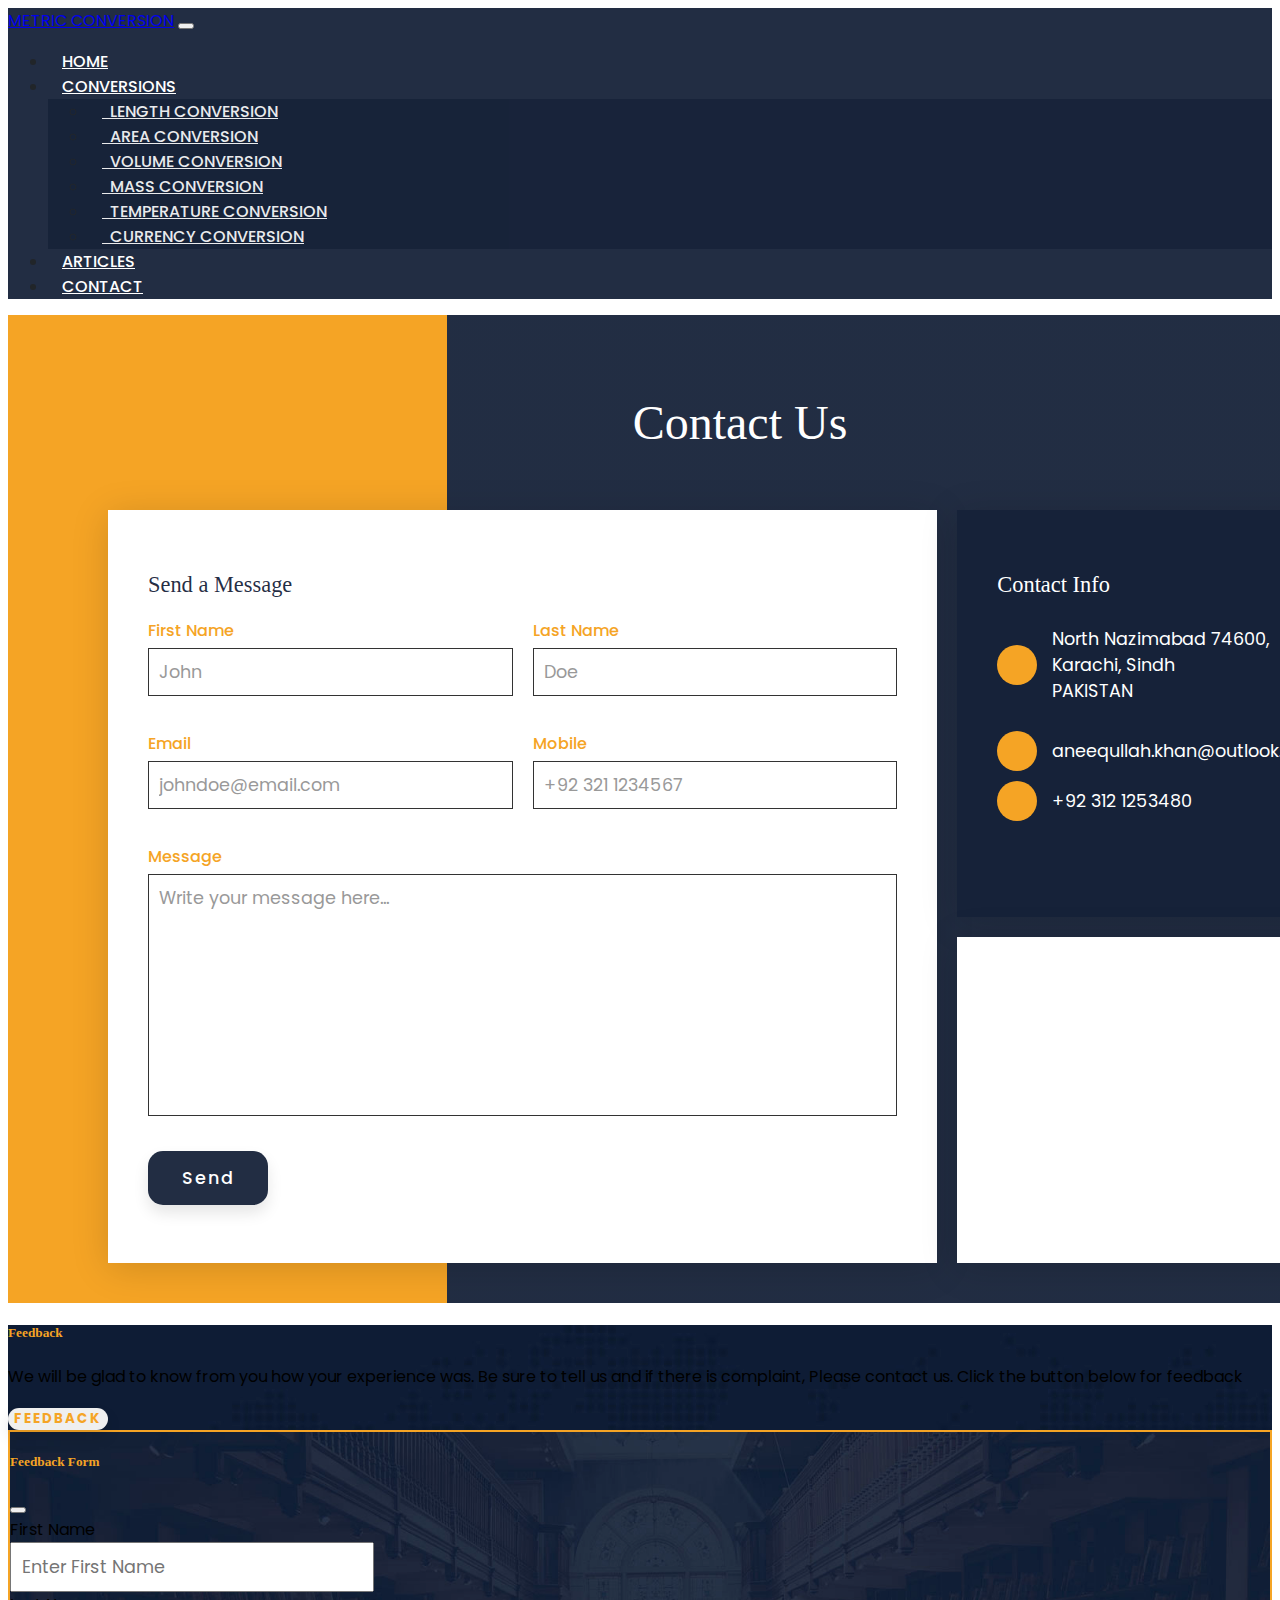
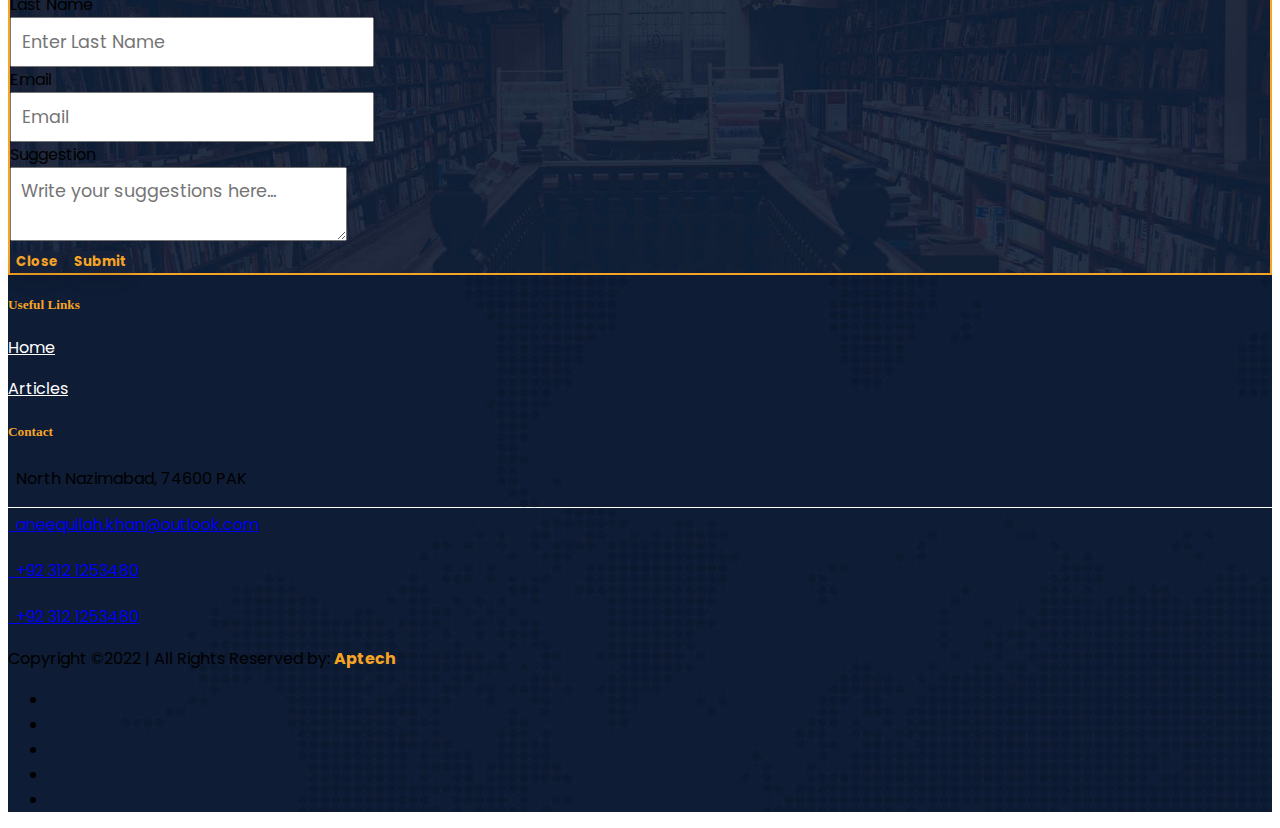
<file: contact.html>
<!doctype html>
<html lang="en">

<head>
    <meta charset="utf-8">
    <meta name="viewport" content="width=device-width, initial-scale=1">

    <!-- Bootstrap CSS -->
    <link href="https://cdn.jsdelivr.net/npm/bootstrap@5.1.3/dist/css/bootstrap.min.css" rel="stylesheet"
        integrity="sha384-1BmE4kWBq78iYhFldvKuhfTAU6auU8tT94WrHftjDbrCEXSU1oBoqyl2QvZ6jIW3" crossorigin="anonymous">
    <link rel="stylesheet" href="css/style.css">
    <link rel="stylesheet" href="https://cdnjs.cloudflare.com/ajax/libs/font-awesome/6.1.1/css/all.min.css"
        integrity="sha512-KfkfwYDsLkIlwQp6LFnl8zNdLGxu9YAA1QvwINks4PhcElQSvqcyVLLD9aMhXd13uQjoXtEKNosOWaZqXgel0g=="
        crossorigin="anonymous" referrerpolicy="no-referrer" />
    <title>Metric Conversion - Contact Us</title>
</head>

<body>
    <nav class="navbar navbar-expand-lg navbar-light sticky-top">
        <div class="container-fluid">
            <a class="navbar-brand text-light fs-1 fw-bold" href="#"><span
                    class="fs-1 text-warning fw-bold">METRIC</span>&nbsp;CONVERSION</a>
            <button class="navbar-toggler" type="button" data-bs-toggle="collapse" data-bs-target="#navbarNavDropdown"
                aria-controls="navbarNavDropdown" aria-expanded="false" aria-label="Toggle navigation">
                <span class="navbar-toggler-icon"></span>
            </button>
            <div class="collapse navbar-collapse" id="navbarNavDropdown">
                <ul class="navbar-nav ms-auto">
                    <li class="nav-item">
                        <a class="nav-link text-decoration-none px-4 active text-light fs-6" aria-current="page"
                            href="index.html">Home</a>
                    </li>
                    <li class="nav-item dropdown">
                        <a class="nav-link text-decoration-none px-4 dropdown-toggle text-light fs-6" href="#"
                            id="navbarDropdownMenuLink" role="button" data-bs-toggle="dropdown" aria-expanded="false">
                            Conversions
                        </a>
                        <ul class="dropdown-menu dropdown-menu-dark mx-0 border-0 shadow"
                            aria-labelledby="navbarDropdownMenuLink">
                            <li><a class="dropdown-item d-flex gap-2 align-items-center" href="length.html"><i
                                        style="color: #f5a425;"
                                        class="fa-solid fa-ruler-combined"></i>&nbsp;&nbsp;Length Conversion</a></li>
                            <li><a class="dropdown-item d-flex gap-2 align-items-center" href="area.html"><i
                                        style="color: #f5a425;" class="fa-solid fa-earth-americas"></i>&nbsp;&nbsp;Area
                                    Conversion</a></li>
                            <li><a class="dropdown-item d-flex gap-2 align-items-center" href="volume.html"><i
                                        style="color: #f5a425;" class="fa-solid fa-flask"></i>&nbsp;&nbsp;Volume
                                    Conversion</a></li>
                            <li><a class="dropdown-item d-flex gap-2 align-items-center" href="mass.html"><i
                                        style="color: #f5a425;" class="fa-solid fa-scale-balanced"></i>&nbsp;&nbsp;Mass
                                    Conversion</a></li>
                            <li><a class="dropdown-item d-flex gap-2 align-items-center" href="temperature.html"><i
                                        style="color: #f5a425;"
                                        class="fa-solid fa-temperature-low"></i>&nbsp;&nbsp;Temperature Conversion</a>
                            </li>
                            <li><a class="dropdown-item d-flex gap-2 align-items-center" href="currency.html"><i
                                        style="color: #f5a425;"
                                        class="fa-solid fa-money-bill-1"></i>&nbsp;&nbsp;Currency Conversion</a></li>
                        </ul>
                    </li>
                    <li class="nav-item">
                        <a class="nav-link text-decoration-none px-4 text-light fs-6" href="article.html">Articles</a>
                    </li>
                    <li class="nav-item">
                        <a class="nav-link text-decoration-none px-4 text-light fs-6" href="contact.html">Contact</a>
                    </li>
                </ul>
            </div>
        </div>
    </nav>

    <!----contact section ---->
    <div class="contactUs">
        <div class="title">
            <h2>Contact Us</h2>
        </div>
        <div class="box">
            <!--- form --->
            <div class="contact form">
                <h3>Send a Message</h3>
                <form onsubmit="return formValidate();">
                    <div class="formBox">
                        <div class="row50">
                            <div class="inputBox">
                                <span>First Name</span>
                                <input type="text" placeholder="John" id="fname">
                                <span id="s1" style="font-weight: 300;" class="text-danger"></span>
                            </div>
                            <div class="inputBox">
                                <span>Last Name</span>
                                <input type="text" placeholder="Doe" id="lname">
                                <span id="s2" style="font-weight: 300;" class="text-danger"></span>
                            </div>
                        </div>
                        <div class="row50">
                            <div class="inputBox">
                                <span>Email</span>
                                <input type="text" placeholder="johndoe@email.com" id="email">
                                <span id="s3" style="font-weight: 300;" class="text-danger"></span>
                            </div>
                            <div class="inputBox">
                                <span>Mobile</span>
                                <input type="text" placeholder="+92 321 1234567" id="number">
                                <span id="s4" style="font-weight: 300;" class="text-danger"></span>
                            </div>
                        </div>

                        <div class="row100">
                            <div class="inputBox">
                                <span>Message</span>
                                <textarea placeholder="Write your message here..." id="message"></textarea>
                                <span id="s5" style="font-weight: 300;" class="text-danger"></span>
                            </div>
                        </div>

                        <div class="row100">
                            <div class="inputBox">
                                <input type="submit" value="Send">
                            </div>
                        </div>
                    </div>
                </form>
            </div>

            <!--- info Box --->
            <div class="contact info">
                <h3>Contact Info</h3>
                <div class="infoBox">
                    <div>
                        <span><i class="fa-solid fa-location-dot"></i></span>
                        <p>North Nazimabad 74600, Karachi, Sindh <br>PAKISTAN</p>
                    </div>
                    <div>
                        <span><i class="fa-solid fa-envelope"></i></span>
                        <a href="mailto:aneequllah.khan@outlook.com">aneequllah.khan@outlook.com</a>
                    </div>
                    <div>
                        <span><i class="fa-solid fa-phone"></i></span>
                        <a href="tel:+923121253480">+92 312 1253480</a>
                    </div>
                    <!-- social media links --->
                    <ul class="sci">
                        <li><a href="https://www.facebook.com/profile.php?id=100050544793923" target="_blank"><i
                                    class="fa-brands fa-facebook"></i></a></li>
                        <li><a href="https://twitter.com/Mohammad_An33s?t=pl9aUUZBqvkyhNKC0Ov9DA&s=09"
                                target="_blank"><i class="fa-brands fa-twitter"></i></a></li>
                        <li><a href="https://www.instagram.com/an33s_here/" target="_blank"><i
                                    class="fa-brands fa-instagram"></i></a>
                        </li>
                        <li><a href="https://www.linkedin.com/in/mohammad-anis-858339177" target="_blank"><i
                                    class="fa-brands fa-linkedin"></i></a></li>
                    </ul>
                </div>
            </div>

            <!--- Map ---->
            <div class="contact map">
                <iframe
                    src="https://www.google.com/maps/embed?pb=!1m18!1m12!1m3!1d3618.139305480771!2d67.03085831447892!3d24.92732384871461!2m3!1f0!2f0!3f0!3m2!1i1024!2i768!4f13.1!3m3!1m2!1s0x3eb33f90157042d3%3A0x93d609e8bec9a880!2sAptech%20Computer%20Education%20North%20Nazimabad%20Center!5e0!3m2!1sen!2s!4v1651338215121!5m2!1sen!2s"
                    style="border:0;" allowfullscreen="" loading="lazy"
                    referrerpolicy="no-referrer-when-downgrade"></iframe>
            </div>
        </div>
    </div>
    <!-------Footer ----------->
    <footer class="text-white pt-5 pb-4" style="background: url(images/footer-bg.png);">
        <div class="container text-center text-md-left">
            <div class="row text-center text-md-left">
                <div class="col-md-4 mx-auto mt-3">
                    <h5 class="text-uppercase mb-4" style="color: #f5a425;">Feedback</h5>
                    <p class="text-wrap">We will be glad to know from you how your experience was. Be sure to tell us
                        and if there is
                        complaint, Please contact us.
                        Click the button below for feedback
                    </p>
                    <!-- Button trigger modal -->
                    <button type="button" class="btn rounded border border-warning fw-bold fdbtn" data-bs-toggle="modal"
                        data-bs-target="#exampleModal">
                        Feedback
                    </button>

                    <!-- Modal -->
                    <div class="modal fade" id="exampleModal" tabindex="-1" aria-labelledby="exampleModalLabel"
                        aria-hidden="true">
                        <div class="modal-dialog">
                            <div class="modal-content"
                                style="background: url(images/modal-bg.png) center/cover no-repeat; border: 2px solid #f5a425;">
                                <div class="modal-header">
                                    <h5 class="modal-title" style="color: #f5a425;" id="exampleModalLabel">Feedback Form
                                    </h5>
                                    <button type="button" class="btn-close" data-bs-dismiss="modal"
                                        aria-label="Close"></button>
                                </div>
                                <div class="modal-body" style="text-align: left;">
                                    <form onsubmit="return modalValidate();">
                                        <label for="FirstName:" class="col-form-label">First Name</label>
                                        <br>
                                        <input type="text" class="form-control" placeholder="Enter First Name"
                                            id="fnamemd">
                                        <span class="text-warning" style="font-weight: 200;" id="md1"></span>
                                </div>
                                <div class="modal-body" style="text-align: left;">
                                    <label for="LastName:" class="col-form-label">Last Name</label>
                                    <br>
                                    <input type="text" class="form-control" placeholder="Enter Last Name" id="lnamemd">
                                    <span class="text-warning" style="font-weight: 200;" id="md2"></span>
                                </div>
                                <div class="modal-body" style="text-align: left;">
                                    <label for="Email:" class="col-form-label">Email</label>
                                    <br>
                                    <input type="email" name="email" id="emailmd" class="form-control"
                                        placeholder="Email">
                                    <span class="text-warning" style="font-weight: 200;" id="md3"></span>
                                </div>
                                <div class="modal-body" style="text-align: left;">
                                    <label for="Message:" class="col-form-label">Suggestion</label>
                                    <br>
                                    <textarea class="form-control" id="msgmd"
                                        placeholder="Write your suggestions here..."></textarea>
                                    <span class="text-warning" style="font-weight: 200;" id="md4"></span>
                                </div>
                                <div class="modal-footer">
                                    <button type="button" class="btn rounded border border-warning font-monospace mdbtn"
                                        data-bs-dismiss="modal">Close</button>
                                    <input type="submit" class="btn rounded border border-warning font-monospace mdbtn"
                                        value="Submit">
                                    </form>
                                </div>
                                <script>
                                    function modalValidate() {
                                        var Fname = document.getElementById("fnamemd").value;
                                        var Lname = document.getElementById("lnamemd").value;
                                        var Emailmd = document.getElementById("emailmd").value;
                                        var Msgmd = document.getElementById("msgmd").value;

                                        if (Fname == "") {
                                            document.getElementById("md1").innerHTML = "Please enter your first name"
                                            return false;
                                        }
                                        if (Fname.length <= 2) {
                                            document.getElementById("md1").innerHTML = "Name must be more than 2 characters"
                                            return false;
                                        }
                                        if (!isNaN(Fname)) {
                                            document.getElementById("md1").innerHTML = "Numbers are not allowed in names"
                                            return false;
                                        }

                                        if (Lname == "") {
                                            document.getElementById("md2").innerHTML = "Please enter Last name"
                                            return false;
                                        }
                                        if (Lname.length <= 2) {
                                            document.getElementById("md2").innerHTML = "Name must be more than 2 characters"
                                            return false;
                                        }
                                        if (!isNaN(Lname)) {
                                            document.getElementById("md2").innerHTML = "Numbers are not allowed in names"
                                            return false;
                                        }

                                        if (Emailmd == "") {
                                            document.getElementById("md3").innerHTML = "Please enter email"
                                            return false;
                                        }
                                        if (Emailmd.indexOf("@" <= 0)) {
                                            document.getElementById("md3").innerHTML = "enter email in correct method"
                                            return false;
                                        }
                                        if (Msgmd == "") {
                                            document.getElementById("md4").innerHTML = "Please enter your message"
                                            return false;
                                        }
                                        if (Msgmd.length <= 20) {
                                            document.getElementById("md4").innerHTML = "Please enter at least 20 characters"
                                            return false;
                                        }
                                        if (Msgmd.length >= 300) {
                                            document.getElementById("md4").innerHTML = "Message should not exceed 300 characters"
                                            return false;
                                        }
                                    }
                                </script>
                            </div>
                        </div>
                    </div>
                </div>
                <div class="col-md-4 mx-auto mt-3">
                    <h5 class="text-uppercase mb-4" style="color: #f5a425;">Useful Links</h5>
                    <p>
                        <a href="index.html" class="text-white text-decoration-none hov">Home</a>
                    </p>
                    <p>
                        <a href="article.html" class="text-white text-decoration-none hov">Articles</a>
                    </p>
                </div>
                <div class="col-md-4 mx-auto mt-3">
                    <h5 class="text-uppercase mb-4" style="color: #f5a425;">Contact</h5>
                    <p>
                        <i class="fa-solid fa-house mr-3" style="color: #f5a425; font-size: 20px;"></i>&nbsp;&nbsp;North
                        Nazimabad, 74600
                        PAK
                    </p>
                    <p>
                        <a class="text-white text-decoration-none" href="mailto:aneequllah.khan@outlook.com"><i
                                class="fa-solid fa-envelope mr-3"
                                style="color: #f5a425; font-size: 20px;"></i>&nbsp;&nbsp;aneequllah.khan@outlook.com</a>
                    </p>
                    <p>
                        <a class="text-white text-decoration-none" href="#"><i class="fa-brands fa-whatsapp-square mr-3"
                                style="color: #f5a425; font-size: 20px;"></i>&nbsp;&nbsp;+92 312 1253480</a>
                    </p>
                    <p>
                        <a class="text-white text-decoration-none" href="tel:+923121253480"><i
                                class="fa-solid fa-phone-flip mr-3"
                                style="color: #f5a425; font-size: 20px;"></i>&nbsp;&nbsp;+92 312 1253480</a>
                    </p>
                </div>
            </div>
            <div class="d-flex justify-content-between py-4 my-4 border-top">
                <p>Copyright &copy;2022 | All Rights Reserved by:
                    <a href="https://aptech-education.com.pk/" target="_blank" style="text-decoration: none;">
                        <strong style="color: #f5a425;">Aptech</strong>
                    </a>
                </p>
                <ul class="list-unstyled d-flex">
                    <li class="ms-3">
                        <a href="#" target="_blank"
                            class="btn-floating btn-sm" style="font-size: 23px;"><i
                                class="fa-brands fa-facebook"></i></a>
                    </li>
                    <li class="ms-3">
                        <a href="#" target="_blank"
                            class="btn-floating btn-sm" style="font-size: 23px;"><i
                                class="fa-brands fa-twitter"></i></a>
                    </li>
                    <li class="ms-3">
                        <a href="#" target="_blank" class="btn-floating btn-sm"
                            style="font-size: 23px;"><i class="fa-brands fa-instagram"></i></a>
                    </li>
                    <li class="ms-3">
                        <a href="https://www.linkedin.com/in/aneeq-ullah-khan/" target="_blank"
                            class="btn-floating btn-sm" style="font-size: 23px;"><i
                                class="fa-brands fa-linkedin-in"></i></a>
                    </li>
                    <li class="ms-3">
                        <a href="https://github.com/AneeqUllahKhan" target="_blank" class="btn-floating btn-sm"
                            style="font-size: 23px;"><i class="fa-brands fa-github-square"></i></a>
                    </li>
                </ul>
            </div>
    </footer>
    <script src="js/contact.js"></script>
    <!-- Option 1: Bootstrap Bundle with Popper -->
    <script src="https://cdn.jsdelivr.net/npm/bootstrap@5.1.3/dist/js/bootstrap.bundle.min.js"
        integrity="sha384-ka7Sk0Gln4gmtz2MlQnikT1wXgYsOg+OMhuP+IlRH9sENBO0LRn5q+8nbTov4+1p"
        crossorigin="anonymous"></script>

    <!-- Option 2: Separate Popper and Bootstrap JS -->
    <!--
    <script src="https://cdn.jsdelivr.net/npm/@popperjs/core@2.10.2/dist/umd/popper.min.js" integrity="sha384-7+zCNj/IqJ95wo16oMtfsKbZ9ccEh31eOz1HGyDuCQ6wgnyJNSYdrPa03rtR1zdB" crossorigin="anonymous"></script>
    <script src="https://cdn.jsdelivr.net/npm/bootstrap@5.1.3/dist/js/bootstrap.min.js" integrity="sha384-QJHtvGhmr9XOIpI6YVutG+2QOK9T+ZnN4kzFN1RtK3zEFEIsxhlmWl5/YESvpZ13" crossorigin="anonymous"></script>
    -->
</body>

</html>
</file>
<file: css/style.css>
@import url('https://fonts.googleapis.com/css2?family=Poppins:wght@200,300,400,500,600,700,800,900&display=swap');
*{
  font-family: 'Poppins', sans-serif;
}


/* Navbar CSS */

nav{
  background-color: #162239f2;
  font-family: 16px sans-serif;
  color: #212529;
}
.nav-item a{
  position: relative;
  color: #fff;
  font-weight: 500;
  text-transform: uppercase;
  padding: 4px 14px;
}
.nav-item a:hover{
  color: #fff;
}
.nav-item a::before{
  content: "";
  position: absolute;
  display: block;
  width: 100%;
  height: 2px;
  bottom: 0;
  left: 0;
  background-color: #f5a425;
  transform: scaleX(0);
  transition: transform 0.3s ease;
}
.nav-item a:hover::before{
  transform: scaleX(1);
}
.dropdown-menu{
  background-color: #162239f2;
  opacity: 0.90;
}


/* Banner CSS */

section{
  position: relative;
  height: 75vh;
  min-height: 25rem;
  width: 100%;
  overflow: hidden;
}


/* Banner bg-video CSS */

section video {
  position: absolute;
  top: 50%;
  left: 50%;
  min-width: 100%;
  min-height: 100%;
  width: auto;
  height: auto;
  z-index: 0;
  -ms-transform: translateX(-50%) translateY(-50%);
  -moz-transform: translateX(-50%) translateY(-50%);
  -webkit-transform: translateX(-50%) translateY(-50%);
  transform: translateX(-50%) translateY(-50%);
}
section .container {
  position: relative;
  z-index: 2;
}
section .overlay {
  position: absolute;
  top: 0;
  left: 0;
  height: 100%;
  width: 100%;
  background-color: black;
  opacity: 0.5;
  z-index: 1;
}


/* conversion dropdown */

select{
  margin-left: 90px;
}


/* convertion btns CSS */

.cbtn{
  background-color: #162239f2;
  color: #f5a425;
  border-radius: 45px;
  cursor: pointer;
  border: none;
  letter-spacing: 2px;
  font-weight: bold;
  box-shadow: 0px 8px 15px rgba(0, 0, 0, 0.1);
  transition: all 0.3s ease;
}
.cbtn:hover{
  background: #f5a425;
  transform: translateY(-7px);
  color: #162239f2;
  box-shadow: 0px 10px 25px rgba(245, 221, 3, 0.705);
}


/* modal btns CSS */

.mdbtn{
  background-color: #162239f2;
  color: #f5a425;
  border-radius: 45px;
  cursor: pointer;
  border: none;
  font-weight: bold;
  box-shadow: 0px 8px 15px rgba(0, 0, 0, 0.1);
  transition: all 0.3s ease;
}
.mdbtn:hover{
  background: #f5a425;
  transform: translateY(-7px);
  color: #162239f2;
  box-shadow: 0px 10px 25px rgba(245, 221, 3, 0.705);
}
.col-6 a{
  color: #f5a425;
}


/* feedback btn CSS */

.fdbtn{
  color: #f5a425;
  border-radius: 45px;
  cursor: pointer;
  border: none;
  text-transform: uppercase;
  letter-spacing: 2px;
  font-weight: bold;
  box-shadow: 0px 8px 15px rgba(0, 0, 0, 0.1);
  transition: all 0.3s ease;
}
.fdbtn:hover{
  background: #f5a425;
  transform: translateY(-7px);
  color: #162239f2;
  box-shadow: 0px 10px 25px rgba(245, 221, 3, 0.705);
}
.form-control{
  padding: 10px;
  font-size: 1.1em;
}


/* footer links CSS */

.hov{
  position: relative;
  color: #fff;
}
.hov:hover{
  color: #fff;
}
.hov::before{
  content: "";
  position: absolute;
  width: 100%;
  height: 2px;
  bottom: 0;
  left: 0;
  background-color: #f5a425;
  transform: scaleX(0);
  transition: transform 0.3s ease;
}
.hov:hover::before{
  transform: scaleX(1);
}


/* footer social icons CSS */

.btn-floating{
  display: inline-block;
  background: #162239f2;
  border-radius: 30%;
  box-shadow: 0 5px 15px -5px #00000070;
  color: #f5a425;
  overflow: hidden;
  position: relative;
}
.btn-floating i{
  transition: 0.2s linear;
}
.btn-floating:hover i{
  transform: scale(1.3);
  color: #162239f2;
}
.btn-floating::before{
  content: "";
  position: absolute;
  width: 120%;
  height: 120%;
  background: #f5a425;
  transform: rotate(45deg);
  left: -110%;
  top: 90%;
}
.btn-floating:hover::before{
  animation: aaa 0.7s 1;
  top: -10%;
  left: -10%;
}
@keyframes aaa{
 0%{
    left: -110%;
    top: 90%;
 }50%{
    left: 10%;
    top: -30%;
 }100%{
   top: -10%;
   left: -10%;
 }
}


/* Contact Form CSS */

.contactUs{
  background: linear-gradient(90deg,#f5a425 0%, #f5a425 30%, #162239f2 30%, #162239f2 100%);
  position: relative;
  width: 100%;
  padding: 40px 100px;
}
.contactUs .title{
  display: flex;
  justify-content: center;
  align-items: center;
  font-size: 2em;
}
.contactUs .title h2{
  color: #fff;
  font-weight: 500;
}
.form{
  grid-area: form;
}
.info{
  grid-area: info;
}
.map{
  grid-area: map;
}
.contact{
  padding: 40px;
  background: #fff;
  box-shadow: 0 5px 35px rgba(0, 0, 0, 0.15);
}
.box{
  position: relative;
  display: grid;
  grid-template-columns: 2fr 1fr;
  grid-template-rows: 5fr 4fr;
  grid-template-areas: "form info" "form map";
  grid-gap: 20px;
  margin-top: 20px;
}
.contact h3{
  color: #162239f2;
  font-weight: 500;
  font-size: 1.4em;
  margin-bottom: 10px;
}


/* form */
.formBox{
  position: relative;
  width: 100%;
}
.formBox .row50{
  display: flex;
  gap: 20px;
}
.inputBox{
  display: flex;
  flex-direction: column;
  margin-bottom: 10px;
  width: 50%;
}
.formBox .row100 .inputBox{
  width: 100%;
}
.inputBox span{
  color: #f5a425;
  margin-top: 10px;
  margin-bottom: 5px;
  font-weight: 500;
}
.inputBox input{
  caret-color: #f5a425;
  padding: 10px;
  font-size: 1.1em;
  outline: none;
  border: 1px solid #333;
}
.inputBox textarea{
  padding: 10px;
  font-size: 1.1em;
  outline: none;
  border: 1px solid #333;
  resize: none;
  min-height: 220px;
  margin-bottom: 10px;
}
.inputBox input[type="submit"]{
  background: #162239f2;
  color: #fff;
  border-radius: 15px;
  cursor: pointer;
  border: none;
  letter-spacing: 2px;
  font-weight: 500;
  font-size: 1.1em;
  max-width: 120px;
  padding: 14px 15px;
  box-shadow: 0px 8px 15px rgba(0, 0, 0, 0.1);
  transition: all 0.3s ease;
}
.inputBox input[type="submit"]:hover{
  background: #f5a425;
  transform: translateY(-7px);
  color: #162239f2;
  box-shadow: 0px 10px 25px rgba(245, 221, 3, 0.705); 
}
.inputBox ::placeholder{
  color: #999;
}

/* info */
.info{
  background: #162239f2;
}
.info h3{
  color: #fff;
}
.info .infoBox div{
  display: flex;
  align-items: center;
  margin-bottom: 10px;
}
.info .infoBox div span{
  min-width: 40px;
  height: 40px;
  color: #fff;
  background: #f5a425;
  display: flex;
  justify-content: center;
  align-items: center;
  font-size: 1.5em;
  border-radius: 50%;
  margin-right: 15px;
}
.info .infoBox div p{
  color: #fff;
  font-size: 1.1em;
}
.info .infoBox div a{
  color: #fff;
  text-decoration: none;
  font-size: 1.1em;
}
.sci{
  margin-top: 40px;
  display: flex;
  justify-content: space-between;
  align-items: center;
}
.sci li{
  list-style: none;
  margin-right: 15px;
}
.sci li a{
  color: #fff;
  font-size: 2em;
  color: #ccc;
}
.sci li a:hover{
  color: #fff;
}
.map{
  padding: 0;
}
.map iframe{
  width: 100%;
  height: 100%;
}

/* contact form media query */

@media (max-width: 991px){
  .contactUs{
    background: #f5a425;
  }
  .contactUs{
    padding: 20px;
  }
  .box{
    position: relative;
    display: grid;
    grid-template-columns: 1fr;
    grid-template-rows: auto;
    grid-template-areas: 
      "form"
      "info"
      "map";
  }
  .formBox .row50{
    display: flex;
    gap: 0;
    flex-direction: column;
  }
  .inputBox{
    width: 100%;
  }
  .contact{
    padding: 30px;
  }
  .map{
    min-height: 300px;
    padding: 0;
  }
}


/* Articles page css */

.p-md-5{
  background: linear-gradient(70deg,#162239f2 0%, #162239f2 55%, #f5a425 30%, #f5a425 100%);
  border: 3px solid #f5a425;
}

.nav-scroller {
  position: relative;
  z-index: 2;
  height: 2.75rem;
  overflow-y: hidden;
}

.nav-scroller .nav {
  display: flex;
  flex-wrap: nowrap;
  padding-bottom: 1rem;
  margin-top: 5px;
  overflow-x: auto;
  text-align: center;
  background: none;
  white-space: nowrap;
  -webkit-overflow-scrolling: touch;
}

.nav-scroller .nav-link {
  padding-top: .75rem;
  padding-bottom: .75rem;
  font-size: .875rem;
}

.accordion-button{
  background-color: #f5a425;
  color: #162239f2;
  font-size: large;
}

.card-img-right {
  height: 100%;
  border-radius: 0 3px 3px 0;
}

.position-sticky div{
  background: #162239f2;
  border: 3px solid #f5a425;
}

.flex-auto {
  flex: 0 0 auto;
}

.h-250 { height: 250px; }
@media (min-width: 768px) {
  .h-md-250 { height: 250px; }
}

/* Blog posts */

.blog-post {
  margin-bottom: 4rem;
}
.blog-post-title {
  margin-bottom: .25rem;
  font-size: 2.5rem;
}
.blog-post-meta {
  margin-bottom: 1.25rem;
  color: #727272;
}
main h1, h2, h3, h4, h5, h6 {
  font-family: "Playfair Display", Georgia, "Times New Roman", serif/*rtl:Amiri, Georgia, "Times New Roman", serif*/;
}

/* Currency CSS */

.heading {
  font-family: 'Pacifico', cursive;
}

.main {
  margin: auto;
  padding: 30px;
  border-radius: 10px;
  border: 3px solid #f5a425;
  box-shadow: 0px 10px 25px rgba(245, 221, 3, 0.705);
  background-color: rgba(0, 0, 0, 0.5);
  color: white;
}

.form-group input{
  margin-left: 80px;
}


/* currency field btns CSS */

.crbtn{
  width: 200px;
  color: #f5a425;
  border-radius: 10px;
  cursor: pointer;
  border: none;
  text-transform: uppercase;
  letter-spacing: 2px;
  font-weight: bold;
  box-shadow: 0px 8px 15px rgba(0, 0, 0, 0.1);
  transition: all 0.3s ease;
}
.crbtn:hover{
  background: #f5a425;
  transform: translateY(-7px);
  color: #162239f2;
  box-shadow: 0px 10px 25px rgba(245, 221, 3, 0.705);
}

/* currency output */

#finalAmount {
  font-family: 'Lobster', cursive;
  display: none;
  margin: 50px auto;
}

.finalValue {
  font-family: 'Amiri', serif;
}

@media (max-width: 768px) {
  hr {
      width: 60%;
  }
  .main {
      width: 100%;
  }
}

@media (max-width: 400px) {
  .heading {
      font-size: 60px;
  }
  hr {
      width: 75%;
  }
  #finalAmount h2, .finalValue {
      font-size: 40px;
  }
}
</file>
